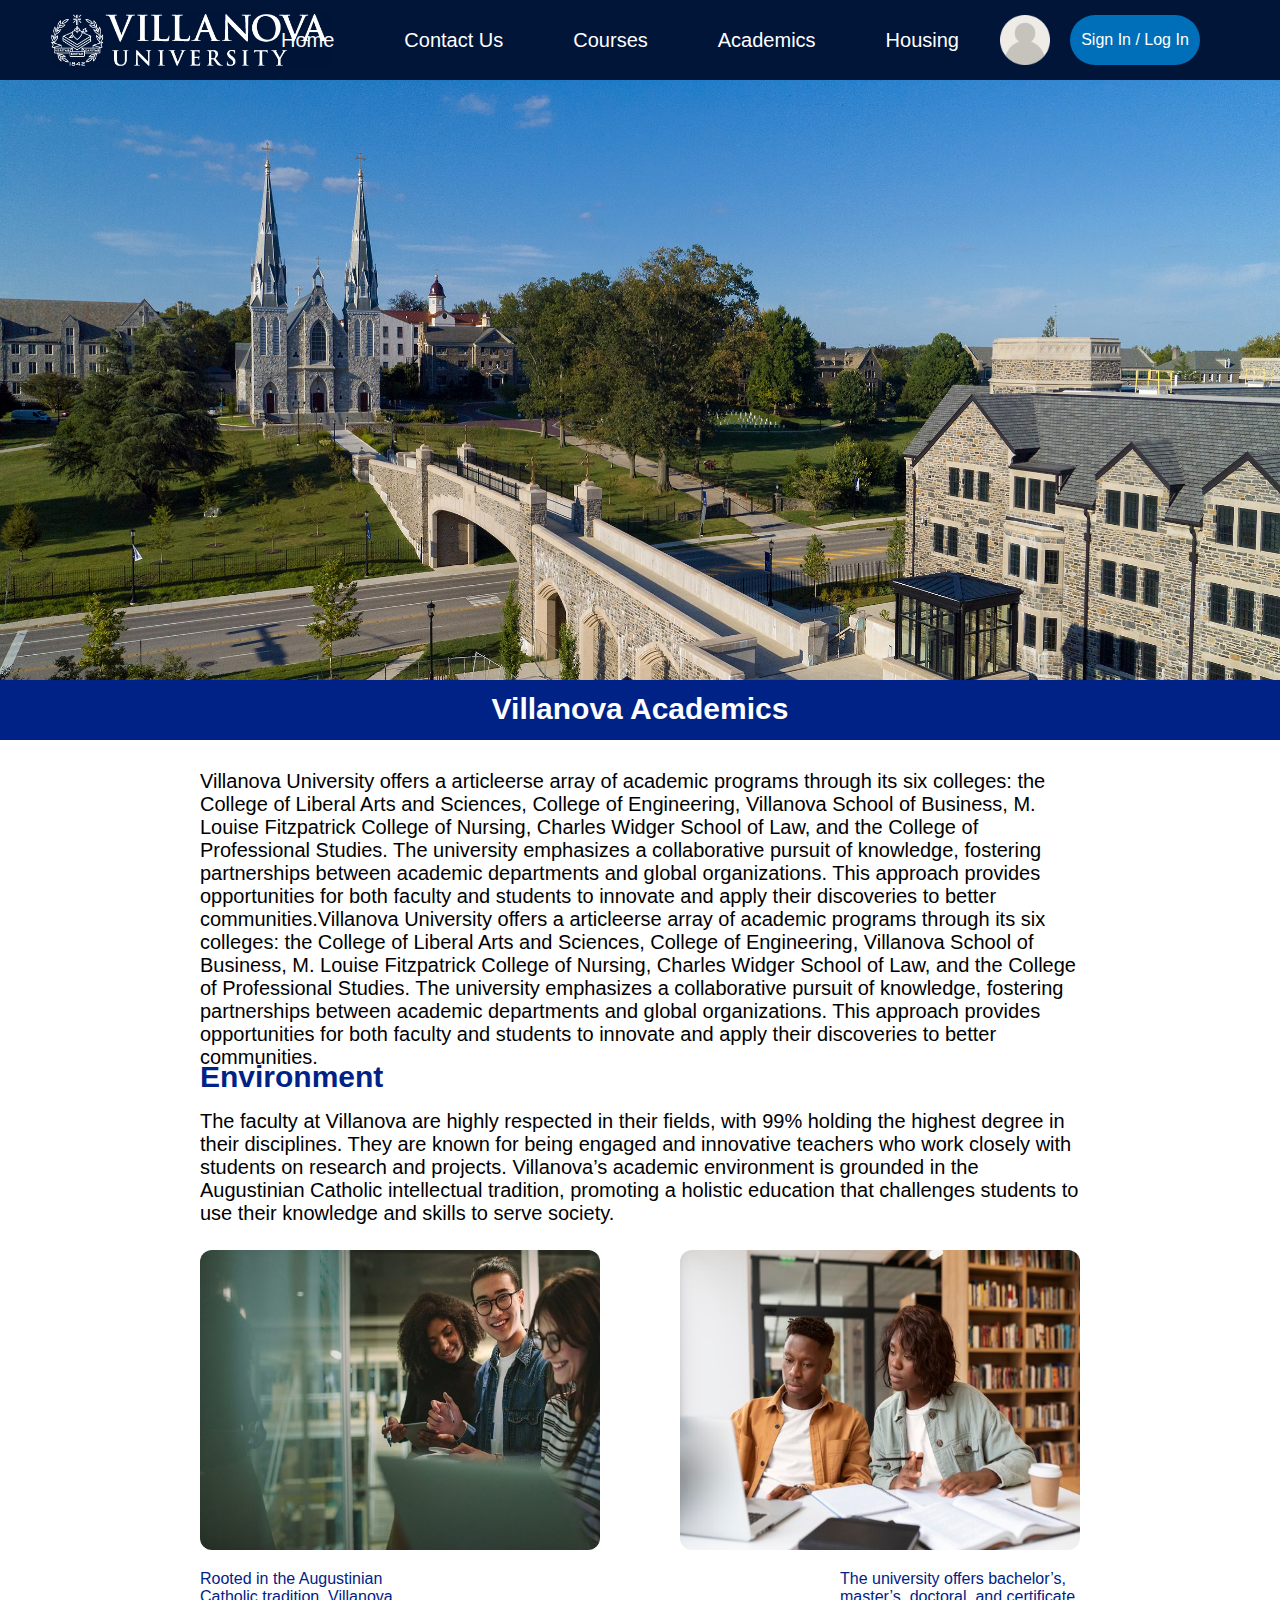
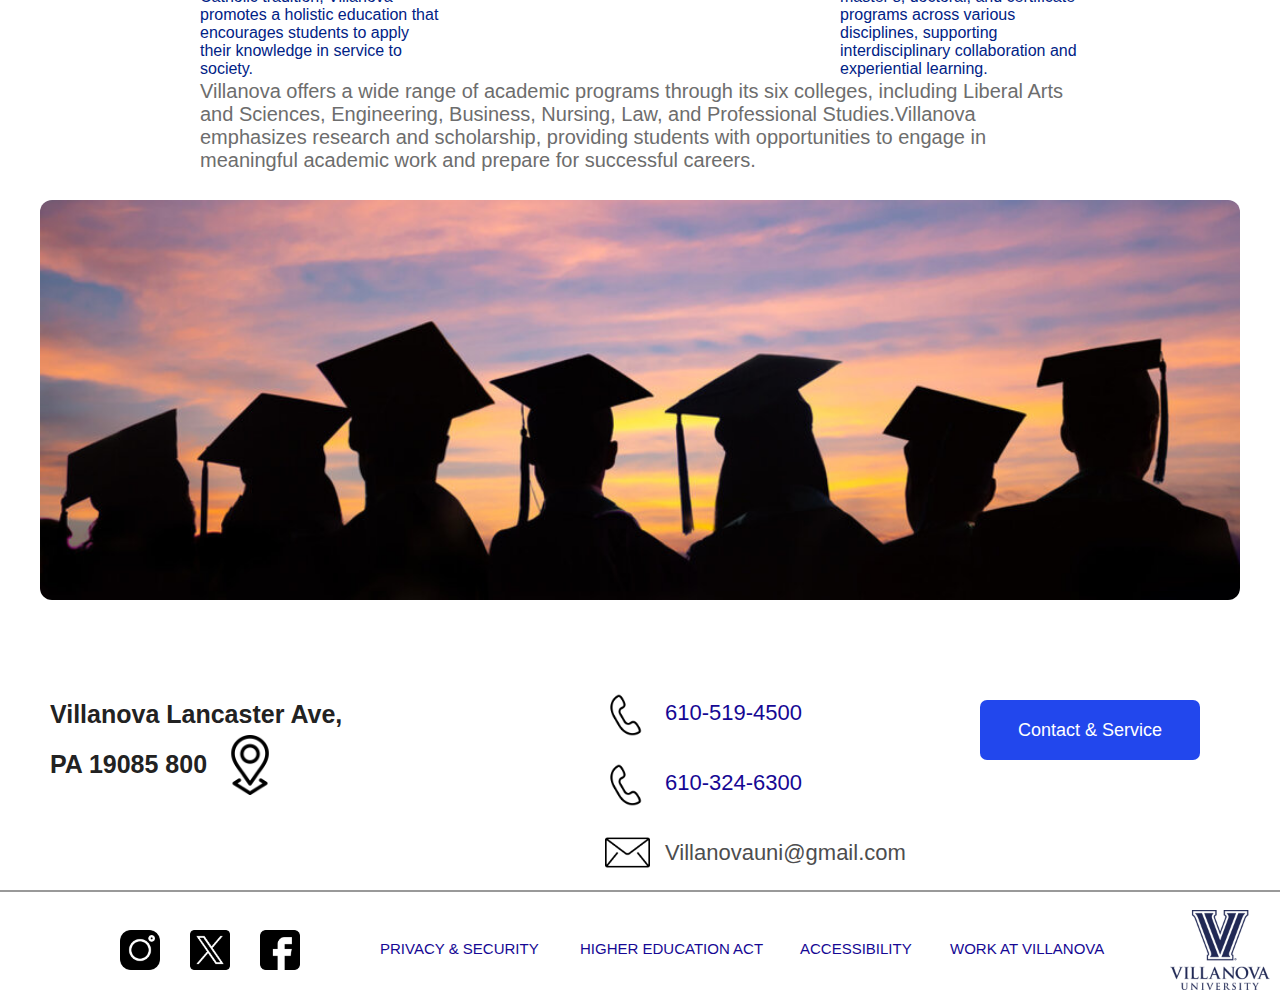
<file: Root/Academics.html>
<!DOCTYPE html>
<html lang="en">
<head>
    <meta charset="UTF-8">
    <meta name="viewport" content="width=device-width, initial-scale=1.0">
    <title>Villanova Academics</title>
    <link rel="stylesheet" href="Css/Academics.css">
    <link rel="icon" href="img/favicon2.jpg">
</head>
<body>
    <header>
        <nav>
            <ul>
                <li><a href="uni.html">Home</a></li>
                <li><a href="contactpage.html">Contact Us</a></li>
                <li><a href="courses.html">Courses</a></li>
                <li><a href="Academics.html">Academics</a></li>
                <li><a href="housing.html">Housing</a></li>
                
            </ul>
        
    
            <a href="signin.html"><button class="signnn">Sign In / Log In</button></a>
            <article class="unilogoo"></article>
            <article class="user"></article>
        </nav>
    </header>

    <section>
        <meta name="keywords" content="HTML, CSS, JavaScript">
        <img src="img/imgh10.jpg" alt="students image" title="building image" class="studentsimage">
        <section class="boxlabel">
            <p class="label1">Villanova Academics</p>
        </section>
        <p class="text1">Villanova University offers a articleerse array of academic programs through its six colleges: the College of Liberal Arts and Sciences, College of Engineering, Villanova School of Business, M. Louise Fitzpatrick College of Nursing, Charles Widger School of Law, and the College of Professional Studies. The university emphasizes a collaborative pursuit of knowledge, fostering partnerships between academic departments and global organizations. This approach provides opportunities for both faculty and students to innovate and apply their discoveries to better communities.Villanova University offers a articleerse array of academic programs through its six colleges: the College of Liberal Arts and Sciences, College of Engineering, Villanova School of Business, M. Louise Fitzpatrick College of Nursing, Charles Widger School of Law, and the College of Professional Studies. The university emphasizes a collaborative pursuit of knowledge, fostering partnerships between academic departments and global organizations. This approach provides opportunities for both faculty and students to innovate and apply their discoveries to better communities.</p>
        <h1 class="label2">Environment</h1>
        <p class="text2">The faculty at Villanova are highly respected in their fields, with 99% holding the highest degree in their disciplines. They are known for being engaged and innovative teachers who work closely with students on research and projects. Villanova’s academic environment is grounded in the Augustinian Catholic intellectual tradition, promoting a holistic education that challenges students to use their knowledge and skills to serve society.</p>
        <img src="img/f8ba68b965b3e700416761ab2ca4f5c9.jpg" alt="student image" title="student image" class="studentimage1">
        <img src="img/study-group-learning-library_23-2149215456.jpg" alt="student image" title="student image" class="studentimage2">
    </section>
    <section>
        <figure>
        <p class="imagetext1">Rooted in the Augustinian Catholic tradition, Villanova promotes a holistic education that encourages students to apply their knowledge in service to society.</p>
        <p class="imagetext2">The university offers bachelor’s, master’s, doctoral, and certificate programs across various disciplines, supporting interdisciplinary collaboration and experiential learning.</p>
        <p class="lasttext">Villanova offers a wide range of academic programs through its six colleges, including Liberal Arts and Sciences, Engineering, Business, Nursing, Law, and Professional Studies.Villanova emphasizes research and scholarship, providing students with opportunities to engage in meaningful academic work and prepare for successful careers.</p>
        <img src="img/360_F_323900197_YRq2Lfh3LMToFyy6X2Ay6jZEN1F7Eczd.jpg" alt="graduation image" title="graduation image" class="lastimage">
    </figure>
    </section>

    <section class="footerbox">
        <figure>
        <p class="p1foot"> Villanova Lancaster Ave,</p>
        <p class="p2foot">  PA 19085 800</p>
        <article class="location"></article>
        <article class="telephone"></article>
        <article class="telephone2"></article>
        <article class="number1">610-519-4500</article>
        <article class="number2">610-324-6300</article>
        <article class="mail"></article>
        <p class="email">Villanovauni@gmail.com</p>
        <button class="btnfoot">Contact & Service</button>
        <article class="line"></article>
        <article class="instalogo"></article>
        <article class="xlogo"></article>
        <article class="facebooklogo"></article>
        <article class="vinlogofooter"></article>
        <p class="p1foo">PRIVACY & SECURITY</p>
        <p class="p2foo">HIGHER EDUCATION ACT</p>
        <p class="p3foo">ACCESSIBILITY</p>
        <p class="p4foo">WORK AT VILLANOVA</p>
    </figure>
        
    </section>

</body>
</html>
</file>
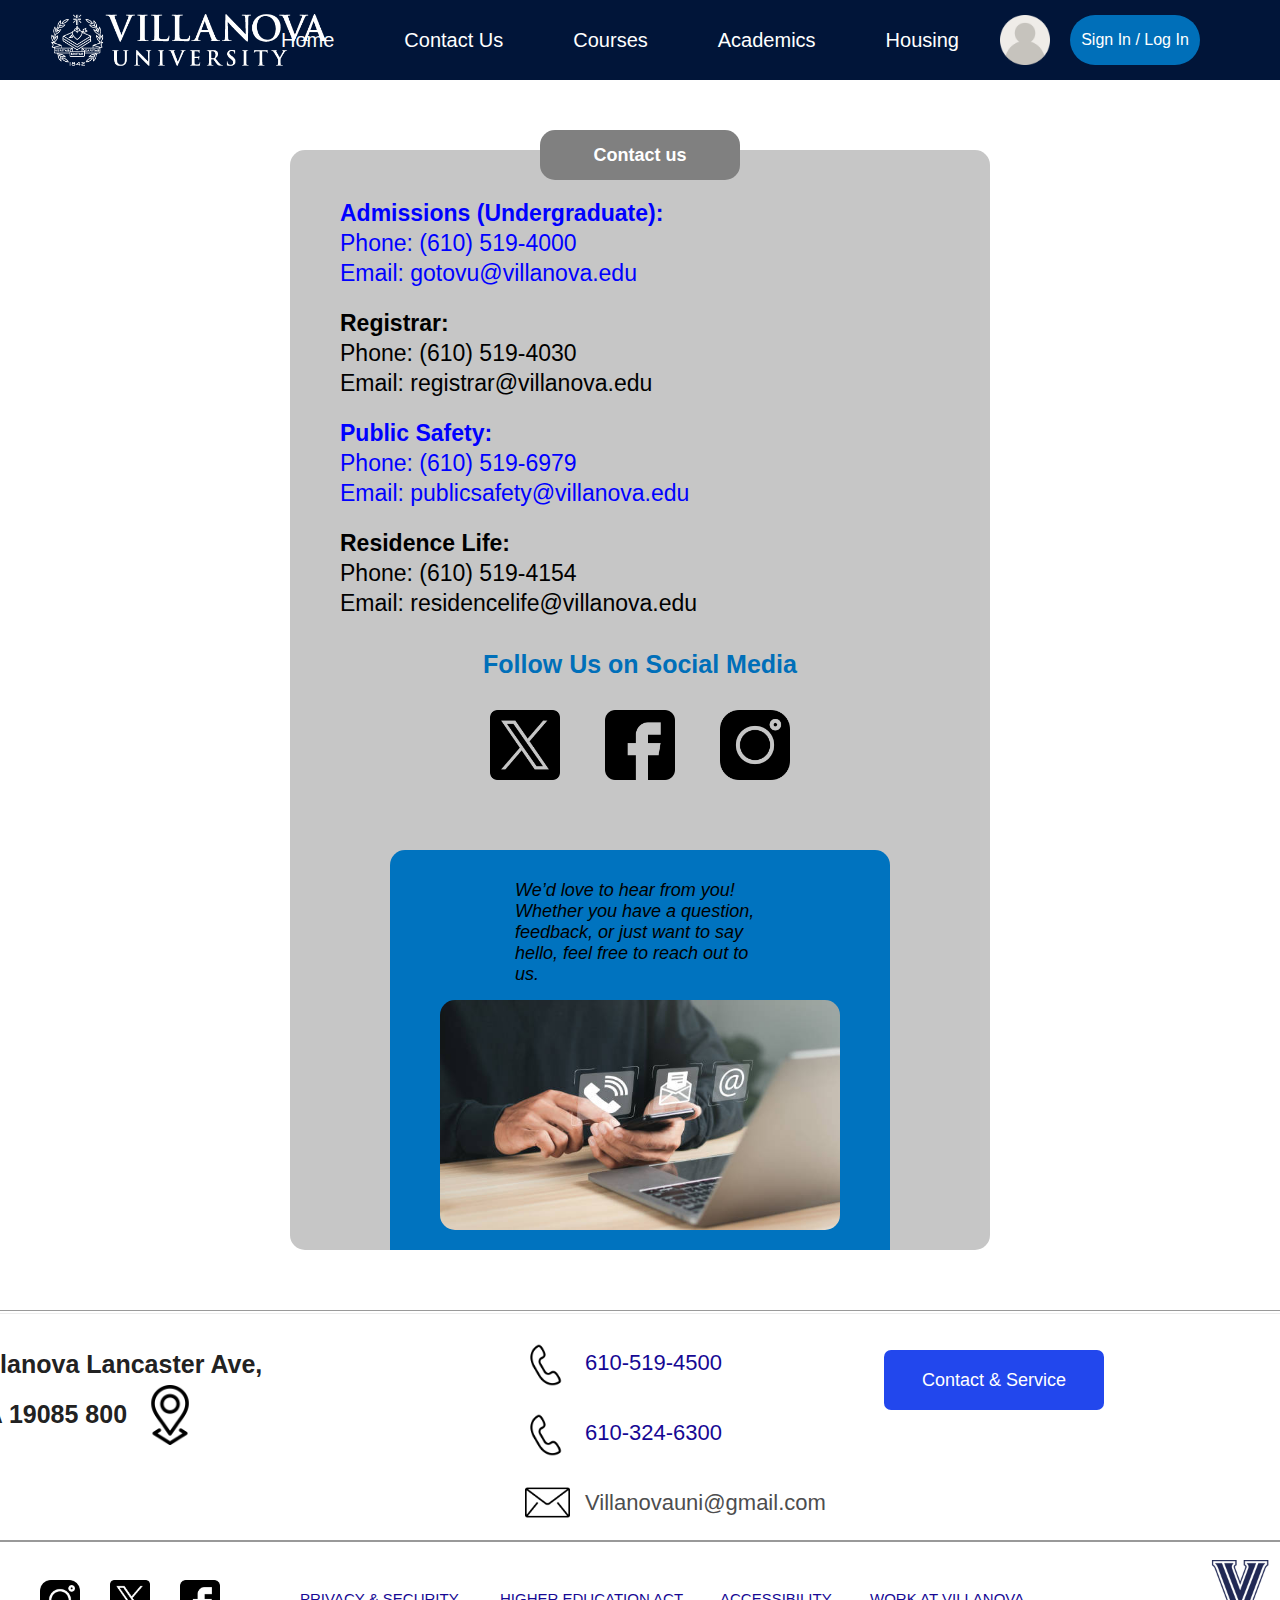
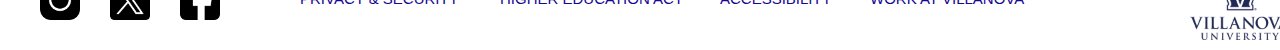
<file: Root/contactpage.html>
<!DOCTYPE html>
<html lang="en">
<head>
    <meta charset="UTF-8">
    <meta name="viewport" content="width=device-width, initial-scale=1.0">
    <title>Villanova Contact Page</title>
    <link rel="stylesheet" href="Css/contactpage.css">
    <link rel="icon" href="img/favicon2.jpg">
</head>
<body>
    <header>
        <nav>
            <ul>
                <li><a href="uni.html">Home</a></li>
                <li><a href="contactpage.html">Contact Us</a></li>
                <li><a href="courses.html">Courses</a></li>
                <li><a href="Academics.html">Academics</a></li>
                <li><a href="housing.html">Housing</a></li>
                
            </ul>
    
            <a href="signin.html"><button class="signnn">Sign In / Log In</button></a>
            <section class="unilogoo"></section>
            <section class="user"></section>
        </nav>
        </header>

        <section class="contactboxmain">
            <article class="contactlabel">Contact us</article>
            <form action="">
            <p class="add1">Admissions (Undergraduate):</p>
            <p class="add2">Phone: (610) 519-4000</p>
            <p class="add3">Email: gotovu@villanova.edu</p>

            <p class="add4">Registrar:</p>
            <p class="add5">Phone: (610) 519-4030</p>
            <p class="add6">Email: registrar@villanova.edu</p>

            <p class="add7">Public Safety:</p>
            <p class="add8">Phone: (610) 519-6979</p>
            <p class="add9">Email: publicsafety@villanova.edu</p>

            <p class="add10">Residence Life:</p>
            <p class="add11">Phone: (610) 519-4154</p>
            <p class="add12">Email: residencelife@villanova.edu</p>
        </form>

            <p class="followus">Follow Us on Social Media</p>
            <meta name="keywords" content="HTML, CSS, JavaScript">
            <article class="twitter"></article>
            <article class="instagram"></article>
            <article class="facebook"></article>
            <section class="lastbox">
            <p class="lasttext">We’d love to hear from you! Whether you have a question, feedback, or just want to say hello, feel free to reach out to us.</p>
            <img src="img/istockphoto-1458164457-612x612.jpg" alt="contact image" title="contact image" class="contactimg">
            </section>


            <section class="footerbox">
                <p class="p1foot"> Villanova Lancaster Ave,</p>
                <p class="p2foot">  PA 19085 800</p>
                <article class="location"></article>
                <article class="telephone"></article>
                <article class="telephone2"></article>
                <article class="number1">610-519-4500</article>
                <article class="number2">610-324-6300</article>
                <article class="mail"></article>
                <p class="email">Villanovauni@gmail.com</p>
                <button class="btnfoot">Contact & Service</button>
                <article class="line"></article>
                <article class="instalogo"></article>
                <article class="xlogo"></article>
                <article class="facebooklogo"></article>
                <article class="vinlogofooter"></article>
                <p class="p1foo">PRIVACY & SECURITY</p>
                <p class="p2foo">HIGHER EDUCATION ACT</p>
                <p class="p3foo">ACCESSIBILITY</p>
                <p class="p4foo">WORK AT VILLANOVA</p>
                <hr class="linelastfoot">
                
            </section>
            
        </footer>


        </section>
</body>
</html>
</file>
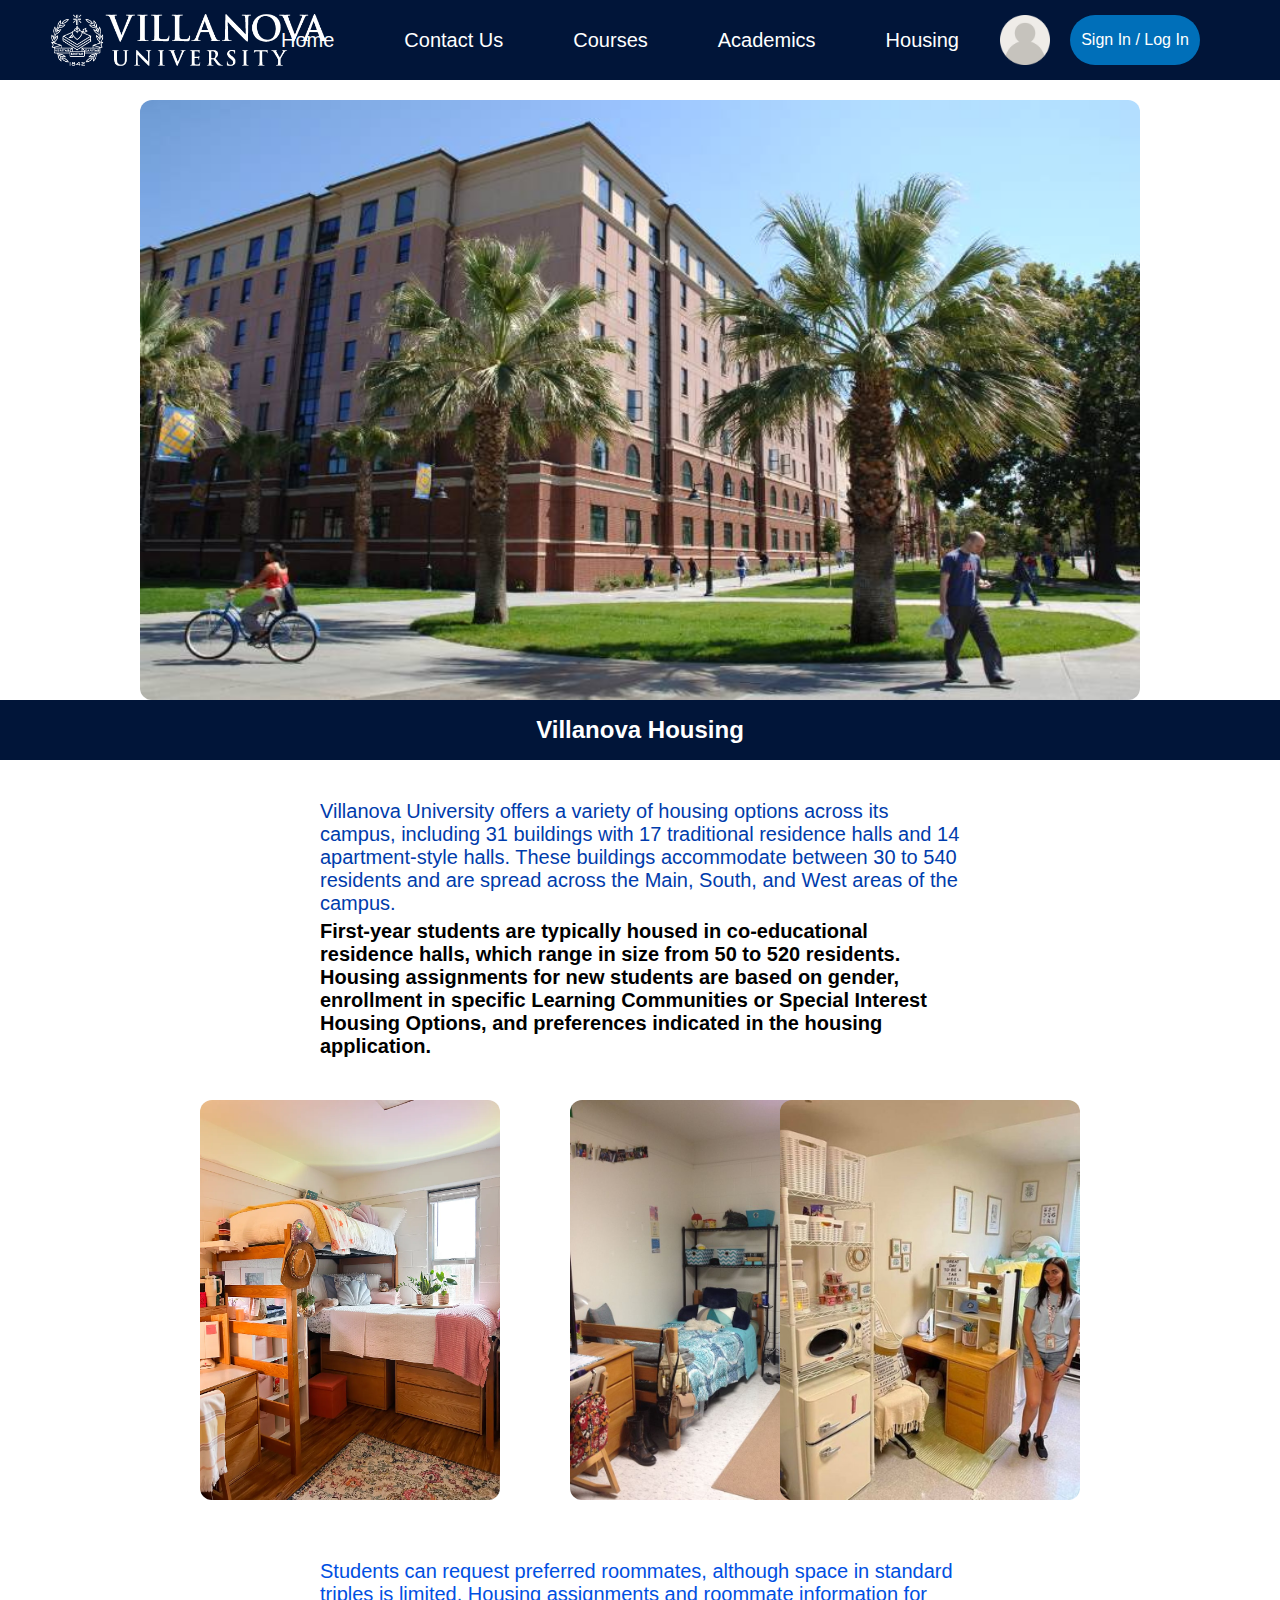
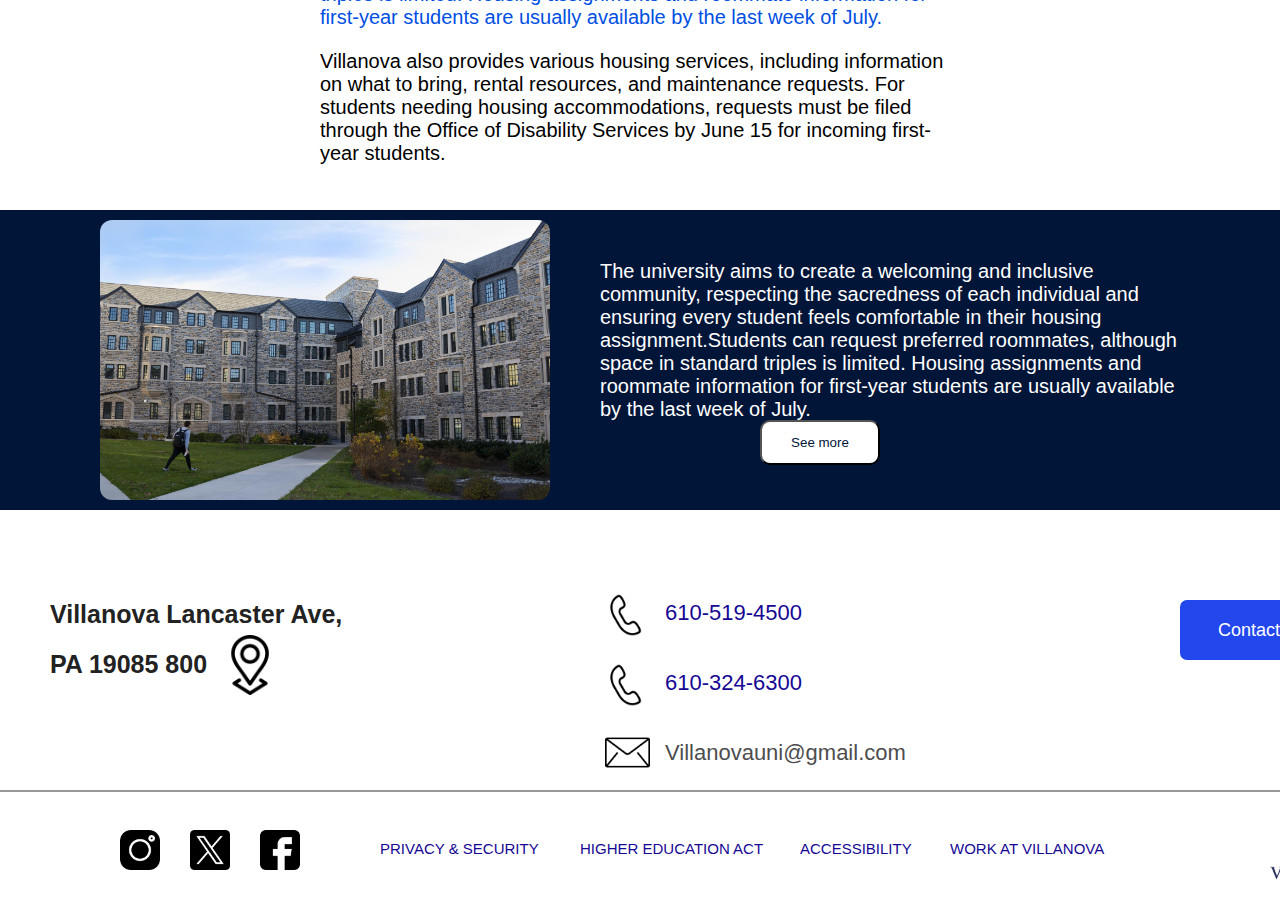
<file: Root/housing.html>
<!DOCTYPE html>
<html lang="en">
<head>
    <meta charset="UTF-8">
    <meta name="viewport" content="width=device-width, initial-scale=1.0">
    <title>Villanova Housing</title>
    <link rel="stylesheet" href="Css/housing.css">
    <link rel="icon" href="img/favicon2.jpg">
</head>
<body>

    <header>
        <nav>
            <ul>
                <li><a href="uni.html">Home</a></li>
                <li><a href="contactpage.html">Contact Us</a></li>
                <li><a href="courses.html">Courses</a></li>
                <li><a href="Academics.html">Academics</a></li>
                <li><a href="housing.html">Housing</a></li>
                
            </ul>
    
            <a href="signin.html"><button class="signnn">Sign In / Log In</button></a>
            <section class="unilogoo"></section>
            <section class="user"></section>
        </nav>
        </header>
        <section class="sec1">
            <img src="img/housing1.jpg" alt="housing1" title="housing1" class="housingimg">
            <article class="boxsec1">Villanova Housing</article>
            <p class="text1sec1">Villanova University offers a variety of housing options across its campus, including 31 buildings with 17 traditional residence halls and 14 apartment-style halls. These buildings accommodate between 30 to 540 residents and are spread across the Main, South, and West areas of the campus.</p>
            <h1 class="text2sec1">First-year students are typically housed in co-educational residence halls, which range in size from 50 to 520 residents. Housing assignments for new students are based on gender, enrollment in specific Learning Communities or Special Interest Housing Options, and preferences indicated in the housing application.</h1>
            <img src="img/housing5.jpg" alt="housing5img" title="housingimg" class="housingimg1">
            <img src="img/housing7.jpg" alt="housing5img" title="housingimg" class="housingimg2">
            <img src="img/housing6.jpg" alt="housing5img" title="housingimg" class="housingimg3">
            <p class="text3sec1">Students can request preferred roommates, although space in standard triples is limited. Housing assignments and roommate information for first-year students are usually available by the last week of July.</p>
            <p class="text4sec1">Villanova also provides various housing services, including information on what to bring, rental resources, and maintenance requests. For students needing housing accommodations, requests must be filed through the Office of Disability Services by June 15 for incoming first-year students.</p>
            <article class="lastbox">
                <meta name="keywords" content="HTML, CSS, JavaScript">
                <img src="img/The-Commons-Ryan-Sarbello.jpg" alt="Villanova housing" title="Villanova housing" class="lastpic">
                <p class="lasttext">The university aims to create a welcoming and inclusive community, respecting the sacredness of each individual and ensuring every student feels comfortable in their housing assignment.Students can request preferred roommates, although space in standard triples is limited. Housing assignments and roommate information for first-year students are usually available by the last week of July.</p>
                <button class="btnlast">See more</button>
            </article>

            <footer>
                <section class="footerbox">
                    <p class="p1foot"> Villanova Lancaster Ave,</p>
                    <p class="p2foot">  PA 19085 800</p>
                    <article class="location"></article>
                    <article class="telephone"></article>
                    <article class="telephone2"></article>
                    <article class="number1">610-519-4500</article>
                    <article class="number2">610-324-6300</article>
                    <article class="mail"></article>
                    <p class="email">Villanovauni@gmail.com</p>
                    <button class="btnfoot">Contact & Service</button>
                    <article class="line"></article>
                    <article class="instalogo"></article>
                    <article class="xlogo"></article>
                    <article class="facebooklogo"></article>
                    <article class="vinlogofooter"></article>
                    <p class="p1foo">PRIVACY & SECURITY</p>
                    <p class="p2foo">HIGHER EDUCATION ACT</p>
                    <p class="p3foo">ACCESSIBILITY</p>
                    <p class="p4foo">WORK AT VILLANOVA</p>
                    
                </section>
                
            </footer>
        
        </section>
    
</body>
</html>
</file>
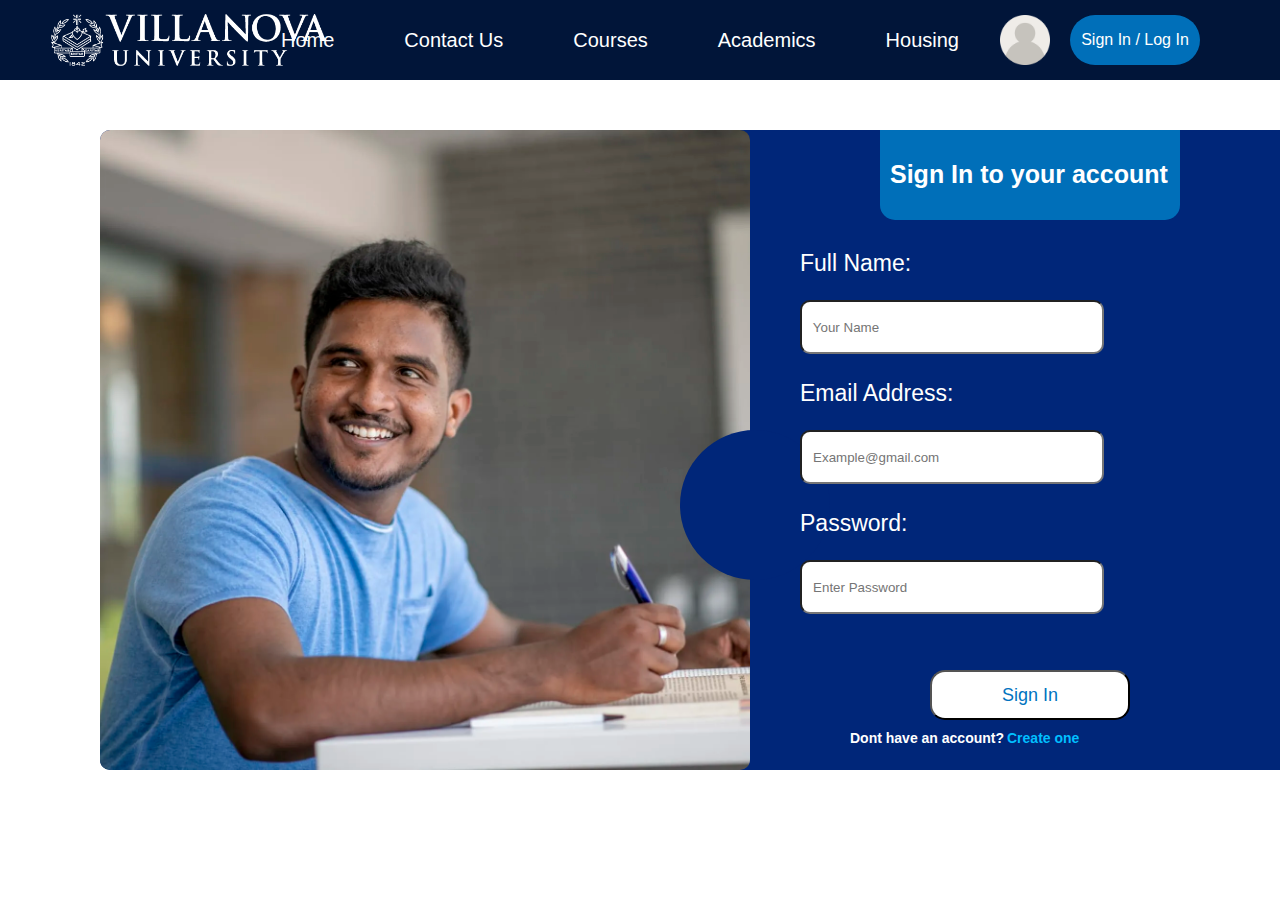
<file: Root/signin.html>
<!DOCTYPE html>
<html lang="en">
<head>
    <meta charset="UTF-8">
    <meta name="viewport" content="width=device-width, initial-scale=1.0">
    <title>Villanova SignIn</title>
    <link rel="stylesheet" href="Css/signin.css">
    <link rel="icon" href="img/favicon2.jpg">
</head>
<body>
    <header>
    <nav>
        <ul>
            <li><a href="uni.html">Home</a></li>
            <li><a href="contactpage.html">Contact Us</a></li>
            <li><a href="courses.html">Courses</a></li>
            <li><a href="Academics.html">Academics</a></li>
            <li><a href="housing.html">Housing</a></li>
            
        </ul>

        <a href="signin.html"><button class="signnn">Sign In / Log In</button></a>
        <section class="unilogoo"></section>
        <section class="user"></section>
    </nav>

    </header>
    
    <section class="signinbox">
        <section class="signinimg"></section>
        <section class="unilogo"></section>
        <section class="bluebox"></section>
        <section class="innerbox"></section>
        <h1 class="text1signbox">Sign In to your account</h1>
        <p class="text2signbox">Full Name:</p>
        <input class="fullname" type="text" placeholder="   Your Name">
        <p class="text3signbox">Email Address:</p>
        <input class="email" type="text" placeholder="   Example@gmail.com">
        <p class="text4signbox">Password:</p>
        <input class="pass" type="text" placeholder="   Enter Password">
        <button class="last">Sign In</button>
        <h1 class="lasttext1">Dont have an account?</h1>
        <h1 class="lasttext2">Create one</h1>
        
        
    </section>
</body>
</html>
</file>
<file: Root/Css/Academics.css>
@media screen and (min-width:1024px) {
*{
    margin: 0;
    padding: 0;
}
body{
    background-color: rgb(255, 255, 255);
}
nav {
    background-color: rgb(1, 21, 57);
    display: flex;
    justify-content: center;
    line-height: 80px;
    height: 80px;
   
}

ul {
    list-style: none;
    display: flex;
    
}

li {
    margin: 0 15px;
    font-size: 20px;
    font-family: Arial, Helvetica, sans-serif;
    
    
}
a {
    text-decoration: none;
    color: rgb(255, 255, 255);
    padding: 10px 20px;
    border-radius: 5px;
}

li:hover {
    background-color: #0073bf;
    color: white;
}
.unilogoo{
    width: 280px;
    height: 60px;
    background-image: url(../img/unimainlogo.png);
    background-size: cover;
    background-position: center;
    background-repeat: no-repeat;
    position: absolute;
    top: 10px;
    left: 50px;
}
.signnn{
    width: 130px;
    height: 50px;
    background-color: #006fb9;
    color: white;
    position: absolute;
    top: 15px;
    right: 80px;
    border-radius: 40px;
    border: transparent;
    font-size: 16px;
    cursor: pointer;
}
.sign:hover{
    background-color: #ffffff;
    color: rgb(1, 94, 255);
    
}
.user{
    width: 50px;
    height: 50px;
    background-image: url(../img/user.png);
    background-size: cover;
    background-position: center;
    background-repeat: no-repeat;
    position: absolute;
    top: 15px;
    right: 230px;
}
.studentsimage{
    width: 100%;
    height: 600px;
    position: absolute;
    top: 80px;
    left: 50%;
    transform: translate(-50%);
    
}
.label1{
    color: #ffffff;
    font-family: Arial, Helvetica, sans-serif;
    font-size: 30px;
    position: absolute;
    top: 12px;
    left: 50%;
    transform: translate(-50%);
    font-weight: bold;
    z-index: 1000;
}
.boxlabel{
    width: 100%;
    height: 60px;
    position: absolute;
    top: 680px;
    background-color: #002286;
    color: white;
}
.text1{
    color: #000000;
    font-family: Arial, Helvetica, sans-serif;
    font-size: 20px;
    position: absolute;
    top: 770px;
    left: 200px;
    margin-right: 200px;
    
}

 .label2{
  color: #002286;
font-family: Arial, Helvetica, sans-serif;
font-size: 30px;
        position: absolute;
top: 1060px;
        left: 200px;
font-weight: bold;
       
    }
    .text2{
        color: #000000;
        font-family: Arial, Helvetica, sans-serif;
        font-size: 20px;
        position: absolute;
        top: 1110px;
        left: 200px;
        margin-right: 200px;
        
    }
    .studentimage1{
        width: 400px;
        height: 300px;
        position: absolute;
        top: 1250px;
        left: 200px;
        border-radius: 12px;
    }
    .studentimage2{
        width: 400px;
        height: 300px;
        position: absolute;
        top: 1250px;
        right: 200px;
        border-radius: 12px;
    }
    .imagetext1{
        color: #002286;
        font: 19px;
        position: absolute;
        top: 1570px;
        left: 200px;
        margin-right: 840px;
        font-family: 'Gill Sans', 'Gill Sans MT', Calibri, 'Trebuchet MS', sans-serif;
    }
    .imagetext2{
        color: #002286;
        font: 19px;
        position: absolute;
        top: 1570px;
        right: 200px;
        margin-left: 840px;
        font-family: 'Gill Sans', 'Gill Sans MT', Calibri, 'Trebuchet MS', sans-serif;
    }
    .lasttext{
        color: #6d6d6d;
        font-family: 'Gill Sans', 'Gill Sans MT', Calibri, 'Trebuchet MS', sans-serif;
        font-size: 20px;
        position: absolute;
        top: 1680px;
        left: 200px;
        margin-right: 200px;
        
    }
    .lastimage{
        width: 1200px;
        height: 400px;
        position: absolute;
        top: 1800px;
        left: 50%;
        transform: translate(-50%);
        border-radius: 12px;
    }

    .footerbox{
        width: 1440px;
        height: 300px;
        background-color: rgb(255, 255, 255);
        position: absolute;
        position: absolute;
        top: 2300px;
        left: 0px;
       
      }
      .p1foot{
        color: rgb(34, 34, 34);
        font-size: 25px;
        font-family: Arial, Helvetica, sans-serif;
        position: absolute;
        top: 0px;
        left: 50px;
        font-weight: bold;
      }
      .p2foot{
        color: rgb(34, 34, 34);
        font-size: 25px;
        font-family: Arial, Helvetica, sans-serif;
        position: absolute;
        top: 50px;
        left: 50px;
        font-weight: bold;
      }
      .location{
        width: 60px;
        height: 60px;
        background-image: url(../img/location.png);
        background-position: center;
        background-repeat: no-repeat;
        background-size: contain;
        position: absolute;
        position: absolute;
        left: 220px;
        top: 35px;
      }
      .telephone{
        width: 50px;
        height: 50px;
        background-image: url(../img/telephone.png);
        background-position: center;
        background-repeat: no-repeat;
        background-size: contain;
        position: absolute;
        left: 600px;
        top: -10px;
    
      }
      .telephone2{
        width: 50px;
        height: 50px;
        background-image: url(../img/telephone.png);
        background-position: center;
        background-repeat: no-repeat;
        background-size: contain;
        position: absolute;
        left: 600px;
        top: 60px;
    
      }
      .number1{
        color:  rgb(22, 8, 148);
        font-size: 22px;
        font-family: Arial, Helvetica, sans-serif;
        position: absolute;
        top: 0px;
        left: 665px;
       
      }
      .number2{
        color: rgb(22, 8, 148);
        font-size: 22px;
        font-family: Arial, Helvetica, sans-serif;
        position: absolute;
        top:70px;
        left: 665px;
       
      }
      .mail{
        width: 45px;
        height: 45px;
        background-image: url(../img/mail.png);
        background-position: center;
        background-repeat: no-repeat;
        background-size: contain;
        position: absolute;
        left: 605px;
        top: 130px;
    
      }
      .email{
        color:  rgb(77, 77, 78);
        font-size: 22px;
        font-family: Arial, Helvetica, sans-serif;
        position: absolute;
        top: 140px;
        left: 665px;
       
      }
      .btnfoot{
        width: 220px;
        height: 60px;
        background-color: #042febe1;
        color: white;
        border: transparent;
        border-radius: 7px;
        position: absolute;
        top: 0px;
        right: 240px;
        font-size: 18px;
        cursor: pointer;
      }
      .btnfoot:hover{
        background-color: #0023bf;
      }
      .line{
        width: 100%;
        height: 1.5px;
        background-image: url(../img/minus-horizontal-straight-line.png);
        background-position: center;
        background-repeat: no-repeat;
        background-size: cover;
        position: absolute;
        top: 190px;
        opacity: 40%;
    
      }
      .instalogo{
        width: 40px;
        height: 40px;
        background-image: url(../img/instagram.png);
        background-position: center;
        background-repeat: no-repeat;
        background-size: contain;
        position: absolute;
        top: 230px;
        left: 120px;
      }
      .xlogo{
        width: 40px;
        height: 40px;
        background-image: url(../img/twitter.png);
        background-position: center;
        background-repeat: no-repeat;
        background-size: contain;
        position: absolute;
        top: 230px;
        left: 190px;
      }
      .facebooklogo{
        width: 40px;
        height: 40px;
        background-image: url(../img/facebook.png);
        background-position: center;
        background-repeat: no-repeat;
        background-size: contain;
        position: absolute;
        top: 230px;
        left: 260px;
      }
      .vinlogofooter{
        width: 100px;
        height: 100px;
        background-image: url(../img/vlogo2footer.png);
        background-position: center;
        background-repeat: no-repeat;
        background-size: contain;
        position: absolute;
        top: 200px;
        right: 170px;
      }
      .p1foo{
        color:  rgb(22, 8, 148);
        font-size: 15px;
        font-family: Arial, Helvetica, sans-serif;
        position: absolute;
        top: 240px;
        left: 380px;
       
      }
      .p2foo{
        color:  rgb(22, 8, 148);
        font-size: 15px;
        font-family: Arial, Helvetica, sans-serif;
        position: absolute;
        top: 240px;
        left: 580px;
       
      }
      .p3foo{
        color:  rgb(22, 8, 148);
        font-size: 15px;
        font-family: Arial, Helvetica, sans-serif;
        position: absolute;
        top: 240px;
        left: 800px;
       
      }
      .p4foo{
        color:  rgb(22, 8, 148);
        font-size: 15px;
        font-family: Arial, Helvetica, sans-serif;
        position: absolute;
        top: 240px;
        left: 950px;
       
      }
}
    
    


/* Mobile Version*/



@media screen and (max-width:767px) {
  *{
    margin: 0;
    padding: 0;
}
body{
    background-color: rgb(255, 255, 255);
}
nav {
    background-color: rgb(1, 21, 57);
    display: flex;
    justify-content: center;
    line-height: 80px;
    height: 80px;
   
}

ul {
    list-style: none;
    display: flex;
    
}

li {
    margin: 0 15px;
    font-size: 20px;
    font-family: Arial, Helvetica, sans-serif;
    display: none;
    
    
}
a {
    text-decoration: none;
    color: rgb(255, 255, 255);
    padding: 10px 20px;
    border-radius: 5px;
}

li:hover {
    background-color: #0073bf;
    color: white;
}
.unilogoo{
    width: 160px;
    height: 30px;
    background-image: url(../img/unimainlogo.png);
    background-size: cover;
    background-position: center;
    background-repeat: no-repeat;
    position: absolute;
    top: 20px;
    left: 50px;
}
.signnn{
    width: 100px;
    height: 40px;
    background-color: #006fb9;
    color: white;
    position: absolute;
    top: 20px;
    right: 60px;
    border-radius: 40px;
    border: transparent;
    font-size: 13px;
    cursor: pointer;
}
.sign:hover{
    background-color: #ffffff;
    color: rgb(1, 94, 255);
    
}
.user{
    width: 40px;
    height: 40px;
    background-image: url(../img/user.png);
    background-size: cover;
    background-position: center;
    background-repeat: no-repeat;
    position: absolute;
    top: 20px;
    right: 180px;
}
  .studentsimage{
      width: 100%;
      height: 300px;
      position: absolute;
      top: 80px;
      left: 50%;
      transform: translate(-50%);
      
  }
  .label1{
      color: #ffffff;
      font-family: Arial, Helvetica, sans-serif;
      font-size: 20px;
      position: absolute;
      top: 12px;
      left: 50%;
      transform: translate(-50%);
      font-weight: bold;
      z-index: 1000;
  }
  .boxlabel{
      width: 100%;
      height: 50px;
      position: absolute;
      top: 380px;
      background-color: #002286;
      color: white;
  }
  .text1{
      color: #000000;
      font-family: Arial, Helvetica, sans-serif;
      font-size: 16px;
      position: absolute;
      top: 470px;
      left: 50px;
      margin-right: 50px;
      
  }
  
   .label2{
    color: #002286;
  font-family: Arial, Helvetica, sans-serif;
  font-size: 30px;
          position: absolute;
  top: 930px;
          left: 150px;
  font-weight: bold;
         
      }
      .text2{
          color: #000000;
          font-family: Arial, Helvetica, sans-serif;
          font-size: 16px;
          position: absolute;
          top: 1000px;
          left: 60px;
          margin-right: 60px;
          
      }
      .studentimage1{
          width: 400px;
          height: 300px;
          position: absolute;
          top: 1220px;
          left: 50px;
          border-radius: 12px;
      }
      .studentimage2{
          width: 400px;
          height: 300px;
          position: absolute;
          top: 1650px;
          right: 50px;
          border-radius: 12px;
          
      }
      .imagetext1{
          color: #002286;
          font: 16px;
          position: absolute;
          top: 1550px;
          left: 70px;
          margin-right: 50px;
          font-family: 'Gill Sans', 'Gill Sans MT', Calibri, 'Trebuchet MS', sans-serif;
      }
      .imagetext2{
          color: #002286;
          font: 16px;
          position: absolute;
          top: 1980px;
          right: 70px;
          margin-left: 50px;
          font-family: 'Gill Sans', 'Gill Sans MT', Calibri, 'Trebuchet MS', sans-serif;
          
      }
      .lasttext{
          color: #6d6d6d;
          font-family: 'Gill Sans', 'Gill Sans MT', Calibri, 'Trebuchet MS', sans-serif;
          font-size: 18px;
          position: absolute;
          top: 2070px;
          left: 50px;
          margin-right: 50px;
          
          
      }
      .lastimage{
          width: 1200px;
          height: 400px;
          position: absolute;
          top: 1800px;
          left: 50%;
          transform: translate(-50%);
          border-radius: 12px;
          display: none;
      }
  
      .footerbox{
        width: 500px;
        height: 400px;
        background-color: rgb(231, 231, 231);
        position: absolute;
        position: absolute;
        top: 2250px;
        
      }
      .p1foot{
        color: rgb(34, 34, 34);
        font-size: 23px;
        font-family: Arial, Helvetica, sans-serif;
        position: absolute;
        top:20px;
        left: 30px;
        font-weight: bold;
      }
      .p2foot{
        color: rgb(34, 34, 34);
        font-size: 23px;
        font-family: Arial, Helvetica, sans-serif;
        position: absolute;
        top: 50px;
        left: 50px;
        font-weight: bold;
      }
      .location{
        width: 40px;
        height: 40px;
        background-image: url(../img/location.png);
        background-position: center;
        background-repeat: no-repeat;
        background-size: contain;
        position: absolute;
        position: absolute;
        left: 200px;
        top: 45px;
      }
      .telephone{
        width: 40px;
        height: 40px;
        background-image: url(../img/telephone.png);
        background-position: center;
        background-repeat: no-repeat;
        background-size: contain;
        position: absolute;
        left: 20px;
        top: 205px;
    
      }
      .telephone2{
        width: 40px;
        height: 40px;
        background-image: url(../img/telephone.png);
        background-position: center;
        background-repeat: no-repeat;
        background-size: contain;
        position: absolute;
        left: 20px;
        top: 260px;
    
      }
      .number1{
        color:  rgb(22, 8, 148);
        font-size: 22px;
        font-family: Arial, Helvetica, sans-serif;
        position: absolute;
        top: 210px;
        left: 60px;
       
      }
      .number2{
        color: rgb(22, 8, 148);
        font-size: 22px;
        font-family: Arial, Helvetica, sans-serif;
        position: absolute;
        top:270px;
        left: 60px;
       
      }
      .mail{
        width: 35px;
        height: 35px;
        background-image: url(../img/mail.png);
        background-position: center;
        background-repeat: no-repeat;
        background-size: contain;
        position: absolute;
        left: 30px;
        top: 330px;
    
      }
      .email{
        color:  rgb(0, 0, 0);
        font-size: 22px;
        font-family: Arial, Helvetica, sans-serif;
        position: absolute;
        top: 335px;
        left: 75px;
       
      }
      .btnfoot{
        width: 150px;
        height: 50px;
        background-color: #042febe1;
        color: white;
        border: transparent;
        border-radius: 7px;
        position: absolute;
        top: 20px;
        right: 20px;
        font-size: 16px;
        cursor: pointer;
      }
      .btnfoot:hover{
        background-color: #0023bf;
      }
      .line{
        width: 100%;
        height: 1.5px;
        background-image: url(../img/minus-horizontal-straight-line.png);
        background-position: center;
        background-repeat: no-repeat;
        background-size: cover;
        position: absolute;
        top: 190px;
        opacity: 40%;
    
      }
      .instalogo{
        width: 40px;
        height: 40px;
        background-image: url(../img/instagram.png);
        background-position: center;
        background-repeat: no-repeat;
        background-size: contain;
        position: absolute;
        top: 110px;
        left: 40px;
      }
      .xlogo{
        width: 40px;
        height: 40px;
        background-image: url(../img/twitter.png);
        background-position: center;
        background-repeat: no-repeat;
        background-size: contain;
        position: absolute;
        top: 110px;
        left: 100px;
      }
      .facebooklogo{
        width: 40px;
        height: 40px;
        background-image: url(../img/facebook.png);
        background-position: center;
        background-repeat: no-repeat;
        background-size: contain;
        position: absolute;
        top: 110px;
        left: 160px;
      }
      .vinlogofooter{
        width: 100px;
        height: 100px;
        background-image: url(../img/vlogo2footer.png);
        background-position: center;
        background-repeat: no-repeat;
        background-size: contain;
        position: absolute;
        top: 80px;
        right: 50px;
      }
      .p1foo{
        color:  rgb(22, 8, 148);
        font-size: 14px;
        font-family: Arial, Helvetica, sans-serif;
        position: absolute;
        top: 210px;
        left: 320px;
       
      }
      .p2foo{
        color:  rgb(22, 8, 148);
        font-size: 14px;
        font-family: Arial, Helvetica, sans-serif;
        position: absolute;
        top: 240px;
        left: 305px;
       
      }
      .p3foo{
        color:  rgb(22, 8, 148);
        font-size: 14px;
        font-family: Arial, Helvetica, sans-serif;
        position: absolute;
        top: 270px;
        left: 340px;
       
      }
      .p4foo{
        color:  rgb(22, 8, 148);
        font-size: 14px;
        font-family: Arial, Helvetica, sans-serif;
        position: absolute;
        top: 300px;
        left: 320px;
       
      }
      
      .supporter{
        width: 70px;
        height: 70px;
        background-image: url(../img/customer-service.png);
        background-position: center;
        background-repeat: no-repeat;
        background-size: contain;
        position: fixed;
        bottom: 20px;
        right: 20px;
        cursor: pointer;
    
      }
    }





    /* Tablet Version */
    



    @media screen and (min-width:768px) and (max-width:1023px){
      *{
        margin: 0;
        padding: 0;
    }
    body{
        background-color: rgb(255, 255, 255);
    }
    nav {
        background-color: rgb(1, 21, 57);
        display: flex;
        justify-content: center;
        line-height: 80px;
        height: 80px;
       
    }
    
    ul {
        list-style: none;
        display: flex;
        
    }
    
    li {
        margin: 0 -5px;
        position: relative;
        left: 50px;
        font-size: 17px;
        font-family: Arial, Helvetica, sans-serif;
        
        
    }
    a {
        text-decoration: none;
        color: rgb(255, 255, 255);
        padding: 10px 20px 30px;
        border-radius: 5px;
        
    }
    
    li:hover {
        background-color: #0073bf;
        color: white;
    }
    .unilogoo{
        width: 180px;
        height: 40px;
        background-image: url(../img/unimainlogo.png);
        background-size: cover;
        background-position: center;
        background-repeat: no-repeat;
        position: absolute;
        top: 20px;
        left: 30px;
    }
    .signnn{
        width: 100px;
        height: 40px;
        background-color: #006fb9;
        color: white;
        position: absolute;
        top: 20px;
        right: 40px;
        border-radius: 40px;
        border: transparent;
        font-size: 13px;
        cursor: pointer;
    }
    .sign:hover{
        background-color: #ffffff;
        color: rgb(1, 94, 255);
        
    }
    .user{
        width: 45px;
        height: 45px;
        background-image: url(../img/user.png);
        background-size: cover;
        background-position: center;
        background-repeat: no-repeat;
        position: absolute;
        top: 20px;
        right: 160px;
        display: none;
    }
      .studentsimage{
          width: 100%;
          height: 500px;
          position: absolute;
          top: 80px;
          left: 50%;
          transform: translate(-50%);
          
      }
      .label1{
          color: #ffffff;
          font-family: Arial, Helvetica, sans-serif;
          font-size: 30px;
          position: absolute;
          top: 12px;
          left: 50%;
          transform: translate(-50%);
          font-weight: bold;
          z-index: 1000;
      }
      .boxlabel{
          width: 100%;
          height: 60px;
          position: absolute;
          top: 580px;
          background-color: #002286;
          color: white;
      }
      .text1{
          color: #000000;
          font-family: Arial, Helvetica, sans-serif;
          font-size: 18px;
          position: absolute;
          top: 670px;
          left: 200px;
          margin-right: 200px;
          
      }
      
       .label2{
        color: #002286;
      font-family: Arial, Helvetica, sans-serif;
      font-size: 30px;
              position: absolute;
      top: 1060px;
              left: 200px;
      font-weight: bold;
             
          }
          .text2{
              color: #000000;
              font-family: Arial, Helvetica, sans-serif;
              font-size: 17px;
              position: absolute;
              top: 1110px;
              left: 200px;
              margin-right: 200px;
              
          }
          .studentimage1{
              width: 300px;
              height: 200px;
              position: absolute;
              top: 1290px;
              left: 100px;
              border-radius: 12px;
          }
          .studentimage2{
              width: 300px;
              height: 200px;
              position: absolute;
              top: 1290px;
              right: 100px;
              border-radius: 12px;
          }
          .imagetext1{
              color: #002286;
              font: 19px;
              position: absolute;
              top: 1500px;
              left: 100px;
              margin-right: 600px;
              font-family: 'Gill Sans', 'Gill Sans MT', Calibri, 'Trebuchet MS', sans-serif;
          }
          .imagetext2{
              color: #002286;
              font: 19px;
              position: absolute;
              top: 1500px;
              right: 100px;
              margin-left: 630px;
              font-family: 'Gill Sans', 'Gill Sans MT', Calibri, 'Trebuchet MS', sans-serif;
          }
          .lasttext{
              color: #6d6d6d;
              font-family: 'Gill Sans', 'Gill Sans MT', Calibri, 'Trebuchet MS', sans-serif;
              font-size: 20px;
              position: absolute;
              top: 1610px;
              left: 200px;
              margin-right: 200px;
              
          }
          .lastimage{
              width: 1000px;
              height: 400px;
              position: absolute;
              top: 1800px;
              left: 50%;
              transform: translate(-50%);
              border-radius: 12px;
          }
      
          .footerbox{
            width: 1010px;
            height: 400px;
            background-color: rgb(231, 231, 231);
            position: absolute;
            position: absolute;
            top: 2250px;
            left: 0px;
          }
          .p1foot{
            color: rgb(34, 34, 34);
            font-size: 23px;
            font-family: Arial, Helvetica, sans-serif;
            position: absolute;
            top:20px;
            left: 30px;
            font-weight: bold;
          }
          .p2foot{
            color: rgb(34, 34, 34);
            font-size: 23px;
            font-family: Arial, Helvetica, sans-serif;
            position: absolute;
            top: 50px;
            left: 50px;
            font-weight: bold;
          }
          .location{
            width: 40px;
            height: 40px;
            background-image: url(../img/location.png);
            background-position: center;
            background-repeat: no-repeat;
            background-size: contain;
            position: absolute;
            position: absolute;
            left: 200px;
            top: 45px;
          }
          .telephone{
            width: 40px;
            height: 40px;
            background-image: url(../img/telephone.png);
            background-position: center;
            background-repeat: no-repeat;
            background-size: contain;
            position: absolute;
            left: 20px;
            top: 205px;
          
          }
          .telephone2{
            width: 40px;
            height: 40px;
            background-image: url(../img/telephone.png);
            background-position: center;
            background-repeat: no-repeat;
            background-size: contain;
            position: absolute;
            left: 20px;
            top: 260px;
          
          }
          .number1{
            color:  rgb(22, 8, 148);
            font-size: 22px;
            font-family: Arial, Helvetica, sans-serif;
            position: absolute;
            top: 210px;
            left: 60px;
           
          }
          .number2{
            color: rgb(22, 8, 148);
            font-size: 22px;
            font-family: Arial, Helvetica, sans-serif;
            position: absolute;
            top:270px;
            left: 60px;
           
          }
          .mail{
            width: 35px;
            height: 35px;
            background-image: url(../img/mail.png);
            background-position: center;
            background-repeat: no-repeat;
            background-size: contain;
            position: absolute;
            left: 30px;
            top: 330px;
          
          }
          .email{
            color:  rgb(0, 0, 0);
            font-size: 22px;
            font-family: Arial, Helvetica, sans-serif;
            position: absolute;
            top: 335px;
            left: 75px;
           
          }
          .btnfoot{
            width: 150px;
            height: 50px;
            background-color: #042febe1;
            color: white;
            border: transparent;
            border-radius: 7px;
            position: absolute;
            top: 20px;
            right: 20px;
            font-size: 16px;
            cursor: pointer;
          }
          .btnfoot:hover{
            background-color: #0023bf;
          }
          .line{
            width: 100%;
            height: 1.5px;
            background-image: url(../img/minus-horizontal-straight-line.png);
            background-position: center;
            background-repeat: no-repeat;
            background-size: cover;
            position: absolute;
            top: 190px;
            opacity: 40%;
          
          }
          .instalogo{
            width: 40px;
            height: 40px;
            background-image: url(../img/instagram.png);
            background-position: center;
            background-repeat: no-repeat;
            background-size: contain;
            position: absolute;
            top: 110px;
            left: 40px;
          }
          .xlogo{
            width: 40px;
            height: 40px;
            background-image: url(../img/twitter.png);
            background-position: center;
            background-repeat: no-repeat;
            background-size: contain;
            position: absolute;
            top: 110px;
            left: 100px;
          }
          .facebooklogo{
            width: 40px;
            height: 40px;
            background-image: url(../img/facebook.png);
            background-position: center;
            background-repeat: no-repeat;
            background-size: contain;
            position: absolute;
            top: 110px;
            left: 160px;
          }
          .vinlogofooter{
            width: 100px;
            height: 100px;
            background-image: url(../img/vlogo2footer.png);
            background-position: center;
            background-repeat: no-repeat;
            background-size: contain;
            position: absolute;
            top: 80px;
            right: 50px;
          }
          .p1foo{
            color:  rgb(22, 8, 148);
            font-size: 14px;
            font-family: Arial, Helvetica, sans-serif;
            position: absolute;
            top: 210px;
            left: 320px;
           
          }
          .p2foo{
            color:  rgb(22, 8, 148);
            font-size: 14px;
            font-family: Arial, Helvetica, sans-serif;
            position: absolute;
            top: 240px;
            left: 305px;
           
          }
          .p3foo{
            color:  rgb(22, 8, 148);
            font-size: 14px;
            font-family: Arial, Helvetica, sans-serif;
            position: absolute;
            top: 270px;
            left: 340px;
           
          }
          .p4foo{
            color:  rgb(22, 8, 148);
            font-size: 14px;
            font-family: Arial, Helvetica, sans-serif;
            position: absolute;
            top: 300px;
            left: 320px;
           
          }
          
          .supporter{
            width: 70px;
            height: 70px;
            background-image: url(../img/customer-service.png);
            background-position: center;
            background-repeat: no-repeat;
            background-size: contain;
            position: fixed;
            bottom: 20px;
            right: 20px;
            cursor: pointer;
          
          }
          }
</file>
<file: Root/Css/contactpage.css>
@media screen and (min-width:1024px) {
*{
    margin: 0;
    padding: 0;
}
body{
    background-color: rgb(255, 255, 255);
}

nav {
    background-color: rgb(1, 21, 57);
    display: flex;
    justify-content: center;
    line-height: 80px;
    height: 80px;
   
}

ul {
    list-style: none;
    display: flex;
    
}

li {
    margin: 0 15px;
    font-size: 20px;
    font-family: Arial, Helvetica, sans-serif;
    
    
}
a {
    text-decoration: none;
    color: rgb(255, 255, 255);
    padding: 10px 20px;
    border-radius: 5px;
}

li:hover {
    background-color: #0073bf;
    color: white;
}
.unilogoo{
    width: 280px;
    height: 60px;
    background-image: url(../img/unimainlogo.png);
    background-size: cover;
    background-position: center;
    background-repeat: no-repeat;
    position: absolute;
    top: 10px;
    left: 50px;
}
.signnn{
    width: 130px;
    height: 50px;
    background-color: #006fb9;
    color: white;
    position: absolute;
    top: 15px;
    right: 80px;
    border-radius: 40px;
    border: transparent;
    font-size: 16px;
    cursor: pointer;
}
.signnn:hover{
    background-color: #ffffff;
    color: rgb(1, 94, 255);
    
}
.user{
    width: 50px;
    height: 50px;
    background-image: url(../img/user.png);
    background-size: cover;
    background-position: center;
    background-repeat: no-repeat;
    position: absolute;
    top: 15px;
    right: 230px;
}
.contactboxmain{
    width: 700px;
    height: 1100px;
    background-color: rgb(198, 198, 198);
    position: absolute;
    top: 150px;
    left: 50%;
    transform: translate(-50%);
    border-radius: 15px;
}
.contactlabel{
    width: 200px;
    height: 50px;
    background-color: gray;
    color: rgb(255, 255, 255);
    position: absolute;
    top: -20px;
    left: 50%;
    transform: translate(-50%);
    border-radius: 15px;
    font-family: Arial, Helvetica, sans-serif;
    font-size: 18px;
    text-align: center;
    line-height: 50px;
    font-weight: bold;
}
.add1{
    color: blue;
    font-family: Arial, Helvetica, sans-serif;
    font-size: 23px;
    position: absolute;
    top: 50px;
    left: 50px;
    font-weight: bold;
    
}
.add2{
    color: blue;
    font-family: Arial, Helvetica, sans-serif;
    font-size: 23px;
    position: absolute;
    top: 80px;
    left: 50px;
    
}
.add3{
    color: blue;
    font-family: Arial, Helvetica, sans-serif;
    font-size: 23px;
    position: absolute;
    top: 110px;
    left: 50px;
    
}
.add4{
    color: rgb(0, 0, 0);
    font-family: Arial, Helvetica, sans-serif;
    font-size: 23px;
    position: absolute;
    top: 160px;
    left: 50px;
    font-weight: bold;
    
}
.add5{
    color: rgb(0, 0, 0);
    font-family: Arial, Helvetica, sans-serif;
    font-size: 23px;
    position: absolute;
    top: 190px;
    left: 50px;
    
}
.add6{
    color: rgb(0, 0, 0);
    font-family: Arial, Helvetica, sans-serif;
    font-size: 23px;
    position: absolute;
    top: 220px;
    left: 50px;
    
}
.add7{
    color: blue;
    font-family: Arial, Helvetica, sans-serif;
    font-size: 23px;
    position: absolute;
    top: 270px;
    left: 50px;
    font-weight: bold;
    
}
.add8{
    color: blue;
    font-family: Arial, Helvetica, sans-serif;
    font-size: 23px;
    position: absolute;
    top: 300px;
    left: 50px;
    
}
.add9{
    color: blue;
    font-family: Arial, Helvetica, sans-serif;
    font-size: 23px;
    position: absolute;
    top: 330px;
    left: 50px;
    
}
.add10{
    color: rgb(0, 0, 0);
    font-family: Arial, Helvetica, sans-serif;
    font-size: 23px;
    position: absolute;
    top: 380px;
    left: 50px;
    font-weight: bold;
    
}
.add11{
    color: rgb(0, 0, 0);
    font-family: Arial, Helvetica, sans-serif;
    font-size: 23px;
    position: absolute;
    top: 410px;
    left: 50px;
    
}
.add12{
    color: rgb(0, 0, 0);
    font-family: Arial, Helvetica, sans-serif;
    font-size: 23px;
    position: absolute;
    top: 440px;
    left: 50px;
    
}
.followus{
    color: #006fb9;
    font-size: 25px;
    font-family: Arial, Helvetica, sans-serif;
    font-weight: bold;
    position: absolute;
    top:500px;
    left: 50%;
    transform: translate(-50%);
}
.twitter{
    width: 70px;
    height: 70px;
    background-image: url(../img/twitter.png);
    background-position: center;
    background-size: contain;
    background-repeat: no-repeat;
    position: absolute;
    top: 560px;
    left: 200px;
}
.instagram{
    width: 70px;
    height: 70px;
    background-image: url(../img/instagram.png);
    background-position: center;
    background-size: contain;
    background-repeat: no-repeat;
    position: absolute;
    top: 560px;
    right: 200px;
}
.facebook{
    width: 70px;
    height: 70px;
    background-image: url(../img/facebook.png);
    background-position: center;
    background-size: contain;
    background-repeat: no-repeat;
    position: absolute;
    top: 560px;
    right: 315px;
}
.lasttext{
    color: black;
    font-family: Arial, Helvetica, sans-serif;
    font-size: 18px;
    font-style: italic;
    position: absolute;
    top: 30px;
    left: 50%;
    transform: translate(-50%);
    
}
.lastbox{
    width: 500px;
    height: 400px;
    background-color: #0073bf;
    position: absolute;
    top: 700px;
    left: 50%;
    transform: translate(-50%);
    border-top-left-radius: 15px;
    border-top-right-radius: 15px;
    
}
.contactimg{
    width: 400px;
    height: 230px;
    position: absolute;
    top: 150px;
    left: 50%;
    transform: translate(-50%);
    border-radius: 15px;
}


.footerbox{
    width: 1440px;
    height: 300px;
    background-color: rgb(255, 255, 255);
    position: absolute;
    position: absolute;
    top: 1200px;
    left: -370px;
    
  }
  .p1foot{
    color: rgb(34, 34, 34);
    font-size: 25px;
    font-family: Arial, Helvetica, sans-serif;
    position: absolute;
    top: 0px;
    left: 50px;
    font-weight: bold;
  }
  .p2foot{
    color: rgb(34, 34, 34);
    font-size: 25px;
    font-family: Arial, Helvetica, sans-serif;
    position: absolute;
    top: 50px;
    left: 50px;
    font-weight: bold;
  }
  .location{
    width: 60px;
    height: 60px;
    background-image: url(../img/location.png);
    background-position: center;
    background-repeat: no-repeat;
    background-size: contain;
    position: absolute;
    position: absolute;
    left: 220px;
    top: 35px;
  }
  .telephone{
    width: 50px;
    height: 50px;
    background-image: url(../img/telephone.png);
    background-position: center;
    background-repeat: no-repeat;
    background-size: contain;
    position: absolute;
    left: 600px;
    top: -10px;

  }
  .telephone2{
    width: 50px;
    height: 50px;
    background-image: url(../img/telephone.png);
    background-position: center;
    background-repeat: no-repeat;
    background-size: contain;
    position: absolute;
    left: 600px;
    top: 60px;

  }
  .number1{
    color:  rgb(22, 8, 148);
    font-size: 22px;
    font-family: Arial, Helvetica, sans-serif;
    position: absolute;
    top: 0px;
    left: 665px;
   
  }
  .number2{
    color: rgb(22, 8, 148);
    font-size: 22px;
    font-family: Arial, Helvetica, sans-serif;
    position: absolute;
    top:70px;
    left: 665px;
   
  }
  .mail{
    width: 45px;
    height: 45px;
    background-image: url(../img/mail.png);
    background-position: center;
    background-repeat: no-repeat;
    background-size: contain;
    position: absolute;
    left: 605px;
    top: 130px;

  }
  .email{
    color:  rgb(77, 77, 78);
    font-size: 22px;
    font-family: Arial, Helvetica, sans-serif;
    position: absolute;
    top: 140px;
    left: 665px;
   
  }
  .btnfoot{
    width: 220px;
    height: 60px;
    background-color: #042febe1;
    color: white;
    border: transparent;
    border-radius: 7px;
    position: absolute;
    top: 0px;
    right: 20vw;
    font-size: 18px;
    cursor: pointer;
  }
  .btnfoot:hover{
    background-color: #0023bf;
  }
  .line{
    width: 100%;
    height: 1.5px;
    background-image: url(../img/minus-horizontal-straight-line.png);
    background-position: center;
    background-repeat: no-repeat;
    background-size: cover;
    position: absolute;
    top: 190px;
    opacity: 40%;

  }
  .instalogo{
    width: 40px;
    height: 40px;
    background-image: url(../img/instagram.png);
    background-position: center;
    background-repeat: no-repeat;
    background-size: contain;
    position: absolute;
    top: 230px;
    left: 120px;
  }
  .xlogo{
    width: 40px;
    height: 40px;
    background-image: url(../img/twitter.png);
    background-position: center;
    background-repeat: no-repeat;
    background-size: contain;
    position: absolute;
    top: 230px;
    left: 190px;
  }
  .facebooklogo{
    width: 40px;
    height: 40px;
    background-image: url(../img/facebook.png);
    background-position: center;
    background-repeat: no-repeat;
    background-size: contain;
    position: absolute;
    top: 230px;
    left: 260px;
  }
  .vinlogofooter{
    width: 100px;
    height: 100px;
    background-image: url(../img/vlogo2footer.png);
    background-position: center;
    background-repeat: no-repeat;
    background-size: contain;
    position: absolute;
    top: 200px;
    right: 70px;
  }
  .p1foo{
    color:  rgb(22, 8, 148);
    font-size: 15px;
    font-family: Arial, Helvetica, sans-serif;
    position: absolute;
    top: 240px;
    left: 380px;
   
  }
  .p2foo{
    color:  rgb(22, 8, 148);
    font-size: 15px;
    font-family: Arial, Helvetica, sans-serif;
    position: absolute;
    top: 240px;
    left: 580px;
   
  }
  .p3foo{
    color:  rgb(22, 8, 148);
    font-size: 15px;
    font-family: Arial, Helvetica, sans-serif;
    position: absolute;
    top: 240px;
    left: 800px;
   
  }
  .p4foo{
    color:  rgb(22, 8, 148);
    font-size: 15px;
    font-family: Arial, Helvetica, sans-serif;
    position: absolute;
    top: 240px;
    left: 950px;
   
  }
  .linelastfoot{
    width: 100%;
    height: 2px;
    position: absolute;
    top: -40px;
  }
}




/* Mobile Version*/




@media screen and (max-width:767px) {
  *{
    margin: 0;
    padding: 0;
}
body{
    background-color: rgb(255, 255, 255);
}
nav {
    background-color: rgb(1, 21, 57);
    display: flex;
    justify-content: center;
    line-height: 80px;
    height: 80px;
   
}

ul {
    list-style: none;
    display: flex;
    
}

li {
    margin: 0 15px;
    font-size: 20px;
    font-family: Arial, Helvetica, sans-serif;
    display: none;
    
    
}
a {
    text-decoration: none;
    color: rgb(255, 255, 255);
    padding: 10px 20px;
    border-radius: 5px;
}

li:hover {
    background-color: #0073bf;
    color: white;
}
.unilogoo{
    width: 160px;
    height: 30px;
    background-image: url(../img/unimainlogo.png);
    background-size: cover;
    background-position: center;
    background-repeat: no-repeat;
    position: absolute;
    top: 20px;
    left: 50px;
}
.signnn{
    width: 100px;
    height: 40px;
    background-color: #006fb9;
    color: white;
    position: absolute;
    top: 20px;
    right: 60px;
    border-radius: 40px;
    border: transparent;
    font-size: 13px;
    cursor: pointer;
}
.sign:hover{
    background-color: #ffffff;
    color: rgb(1, 94, 255);
    
}
.user{
    width: 40px;
    height: 40px;
    background-image: url(../img/user.png);
    background-size: cover;
    background-position: center;
    background-repeat: no-repeat;
    position: absolute;
    top: 20px;
    right: 180px;
}
  .contactboxmain{
      width: 500px;
      height: 1100px;
      background-color: rgb(198, 198, 198);
      position: absolute;
      top: 150px;
      left: 50%;
      transform: translate(-50%);
      border-radius: 15px;
  }
  .contactlabel{
      width: 200px;
      height: 50px;
      background-color: gray;
      color: rgb(255, 255, 255);
      position: absolute;
      top: -20px;
      left: 50%;
      transform: translate(-50%);
      border-radius: 15px;
      font-family: Arial, Helvetica, sans-serif;
      font-size: 18px;
      text-align: center;
      line-height: 50px;
      font-weight: bold;
  }
  .add1{
      color: blue;
      font-family: Arial, Helvetica, sans-serif;
      font-size: 23px;
      position: absolute;
      top: 50px;
      left: 50px;
      font-weight: bold;
      
  }
  .add2{
      color: blue;
      font-family: Arial, Helvetica, sans-serif;
      font-size: 23px;
      position: absolute;
      top: 80px;
      left: 50px;
      
  }
  .add3{
      color: blue;
      font-family: Arial, Helvetica, sans-serif;
      font-size: 23px;
      position: absolute;
      top: 110px;
      left: 50px;
      
  }
  .add4{
      color: rgb(0, 0, 0);
      font-family: Arial, Helvetica, sans-serif;
      font-size: 23px;
      position: absolute;
      top: 160px;
      left: 50px;
      font-weight: bold;
      
  }
  .add5{
      color: rgb(0, 0, 0);
      font-family: Arial, Helvetica, sans-serif;
      font-size: 23px;
      position: absolute;
      top: 190px;
      left: 50px;
      
  }
  .add6{
      color: rgb(0, 0, 0);
      font-family: Arial, Helvetica, sans-serif;
      font-size: 23px;
      position: absolute;
      top: 220px;
      left: 50px;
      
  }
  .add7{
      color: blue;
      font-family: Arial, Helvetica, sans-serif;
      font-size: 23px;
      position: absolute;
      top: 270px;
      left: 50px;
      font-weight: bold;
      
  }
  .add8{
      color: blue;
      font-family: Arial, Helvetica, sans-serif;
      font-size: 23px;
      position: absolute;
      top: 300px;
      left: 50px;
      
  }
  .add9{
      color: blue;
      font-family: Arial, Helvetica, sans-serif;
      font-size: 23px;
      position: absolute;
      top: 330px;
      left: 50px;
      
  }
  .add10{
      color: rgb(0, 0, 0);
      font-family: Arial, Helvetica, sans-serif;
      font-size: 23px;
      position: absolute;
      top: 380px;
      left: 50px;
      font-weight: bold;
      
  }
  .add11{
      color: rgb(0, 0, 0);
      font-family: Arial, Helvetica, sans-serif;
      font-size: 23px;
      position: absolute;
      top: 410px;
      left: 50px;
      
  }
  .add12{
      color: rgb(0, 0, 0);
      font-family: Arial, Helvetica, sans-serif;
      font-size: 23px;
      position: absolute;
      top: 440px;
      left: 50px;
      
  }
  .followus{
      color: #006fb9;
      font-size: 25px;
      font-family: Arial, Helvetica, sans-serif;
      font-weight: bold;
      position: absolute;
      top:500px;
      left: 90px;
      
  }
  .twitter{
      width: 70px;
      height: 70px;
      background-image: url(../img/twitter.png);
      background-position: center;
      background-size: contain;
      background-repeat: no-repeat;
      position: absolute;
      top: 560px;
      left: 200px;
  }
  .instagram{
      width: 70px;
      height: 70px;
      background-image: url(../img/instagram.png);
      background-position: center;
      background-size: contain;
      background-repeat: no-repeat;
      position: absolute;
      top: 560px;
      right: 145px;
  }
  .facebook{
      width: 70px;
      height: 70px;
      background-image: url(../img/facebook.png);
      background-position: center;
      background-size: contain;
      background-repeat: no-repeat;
      position: absolute;
      top: 560px;
      right: 315px;
  }
  .lasttext{
      color: black;
      font-family: Arial, Helvetica, sans-serif;
      font-size: 18px;
      font-style: italic;
      position: absolute;
      top: 30px;
      left: 50%;
      transform: translate(-50%);
      
  }
  .lastbox{
      width: 500px;
      height: 400px;
      background-color: #0073bf;
      position: absolute;
      top: 700px;
      left: 50%;
      transform: translate(-50%);
      border-top-left-radius: 15px;
      border-top-right-radius: 15px;
      
  }
  .contactimg{
      width: 400px;
      height: 230px;
      position: absolute;
      top: 150px;
      left: 50%;
      transform: translate(-50%);
      border-radius: 15px;
  }
  
  
  .footerbox{
    width: 520px;
    height: 400px;
    background-color: rgb(231, 231, 231);
    position: absolute;
    position: absolute;
    top: 1110px;
    left: -20px;
  }
  .p1foot{
    color: rgb(34, 34, 34);
    font-size: 23px;
    font-family: Arial, Helvetica, sans-serif;
    position: absolute;
    top:20px;
    left: 30px;
    font-weight: bold;
  }
  .p2foot{
    color: rgb(34, 34, 34);
    font-size: 23px;
    font-family: Arial, Helvetica, sans-serif;
    position: absolute;
    top: 50px;
    left: 50px;
    font-weight: bold;
  }
  .location{
    width: 40px;
    height: 40px;
    background-image: url(../img/location.png);
    background-position: center;
    background-repeat: no-repeat;
    background-size: contain;
    position: absolute;
    position: absolute;
    left: 200px;
    top: 45px;
  }
  .telephone{
    width: 40px;
    height: 40px;
    background-image: url(../img/telephone.png);
    background-position: center;
    background-repeat: no-repeat;
    background-size: contain;
    position: absolute;
    left: 20px;
    top: 205px;

  }
  .telephone2{
    width: 40px;
    height: 40px;
    background-image: url(../img/telephone.png);
    background-position: center;
    background-repeat: no-repeat;
    background-size: contain;
    position: absolute;
    left: 20px;
    top: 260px;

  }
  .number1{
    color:  rgb(22, 8, 148);
    font-size: 22px;
    font-family: Arial, Helvetica, sans-serif;
    position: absolute;
    top: 210px;
    left: 60px;
   
  }
  .number2{
    color: rgb(22, 8, 148);
    font-size: 22px;
    font-family: Arial, Helvetica, sans-serif;
    position: absolute;
    top:270px;
    left: 60px;
   
  }
  .mail{
    width: 35px;
    height: 35px;
    background-image: url(../img/mail.png);
    background-position: center;
    background-repeat: no-repeat;
    background-size: contain;
    position: absolute;
    left: 30px;
    top: 330px;

  }
  .email{
    color:  rgb(0, 0, 0);
    font-size: 22px;
    font-family: Arial, Helvetica, sans-serif;
    position: absolute;
    top: 335px;
    left: 75px;
   
  }
  .btnfoot{
    width: 150px;
    height: 50px;
    background-color: #042febe1;
    color: white;
    border: transparent;
    border-radius: 7px;
    position: absolute;
    top: 20px;
    right: 20px;
    font-size: 16px;
    cursor: pointer;
  }
  .btnfoot:hover{
    background-color: #0023bf;
  }
  .line{
    width: 100%;
    height: 1.5px;
    background-image: url(../img/minus-horizontal-straight-line.png);
    background-position: center;
    background-repeat: no-repeat;
    background-size: cover;
    position: absolute;
    top: 190px;
    opacity: 40%;

  }
  .instalogo{
    width: 40px;
    height: 40px;
    background-image: url(../img/instagram.png);
    background-position: center;
    background-repeat: no-repeat;
    background-size: contain;
    position: absolute;
    top: 110px;
    left: 40px;
  }
  .xlogo{
    width: 40px;
    height: 40px;
    background-image: url(../img/twitter.png);
    background-position: center;
    background-repeat: no-repeat;
    background-size: contain;
    position: absolute;
    top: 110px;
    left: 100px;
  }
  .facebooklogo{
    width: 40px;
    height: 40px;
    background-image: url(../img/facebook.png);
    background-position: center;
    background-repeat: no-repeat;
    background-size: contain;
    position: absolute;
    top: 110px;
    left: 160px;
  }
  .vinlogofooter{
    width: 100px;
    height: 100px;
    background-image: url(../img/vlogo2footer.png);
    background-position: center;
    background-repeat: no-repeat;
    background-size: contain;
    position: absolute;
    top: 80px;
    right: 50px;
  }
  .p1foo{
    color:  rgb(22, 8, 148);
    font-size: 14px;
    font-family: Arial, Helvetica, sans-serif;
    position: absolute;
    top: 210px;
    left: 320px;
   
  }
  .p2foo{
    color:  rgb(22, 8, 148);
    font-size: 14px;
    font-family: Arial, Helvetica, sans-serif;
    position: absolute;
    top: 240px;
    left: 305px;
   
  }
  .p3foo{
    color:  rgb(22, 8, 148);
    font-size: 14px;
    font-family: Arial, Helvetica, sans-serif;
    position: absolute;
    top: 270px;
    left: 340px;
   
  }
  .p4foo{
    color:  rgb(22, 8, 148);
    font-size: 14px;
    font-family: Arial, Helvetica, sans-serif;
    position: absolute;
    top: 300px;
    left: 320px;
   
  }
  
  .supporter{
    width: 70px;
    height: 70px;
    background-image: url(../img/customer-service.png);
    background-position: center;
    background-repeat: no-repeat;
    background-size: contain;
    position: fixed;
    bottom: 20px;
    right: 20px;
    cursor: pointer;

  }
}




/* Tablet Version*/




@media screen and (min-width:768px) and (max-width:1023px) {

  *{
    margin: 0;
    padding: 0;
}
body{
    background-color: rgb(255, 255, 255);
}
nav {
    background-color: rgb(1, 21, 57);
    display: flex;
    justify-content: center;
    line-height: 80px;
    height: 80px;
   
}

ul {
    list-style: none;
    display: flex;
    
}

li {
    margin: 0 -5px;
    position: relative;
    left: 50px;
    font-size: 17px;
    font-family: Arial, Helvetica, sans-serif;
    
    
}
a {
    text-decoration: none;
    color: rgb(255, 255, 255);
    padding: 10px 20px 30px;
    border-radius: 5px;
    
}

li:hover {
    background-color: #0073bf;
    color: white;
}
.unilogoo{
    width: 180px;
    height: 40px;
    background-image: url(../img/unimainlogo.png);
    background-size: cover;
    background-position: center;
    background-repeat: no-repeat;
    position: absolute;
    top: 20px;
    left: 30px;
}
.signnn{
    width: 100px;
    height: 40px;
    background-color: #006fb9;
    color: white;
    position: absolute;
    top: 20px;
    right: 40px;
    border-radius: 40px;
    border: transparent;
    font-size: 13px;
    cursor: pointer;
}
.sign:hover{
    background-color: #ffffff;
    color: rgb(1, 94, 255);
    
}
.user{
    width: 45px;
    height: 45px;
    background-image: url(../img/user.png);
    background-size: cover;
    background-position: center;
    background-repeat: no-repeat;
    position: absolute;
    top: 20px;
    right: 160px;
    display: none;
}
.contactboxmain{
    width: 700px;
    height: 1100px;
    background-color: rgb(198, 198, 198);
    position: absolute;
    top: 150px;
    left: 50%;
    transform: translate(-50%);
    border-radius: 15px;
}
.contactlabel{
    width: 200px;
    height: 50px;
    background-color: gray;
    color: rgb(255, 255, 255);
    position: absolute;
    top: -20px;
    left: 50%;
    transform: translate(-50%);
    border-radius: 15px;
    font-family: Arial, Helvetica, sans-serif;
    font-size: 18px;
    text-align: center;
    line-height: 50px;
    font-weight: bold;
}
.add1{
    color: blue;
    font-family: Arial, Helvetica, sans-serif;
    font-size: 23px;
    position: absolute;
    top: 50px;
    left: 50px;
    font-weight: bold;
    
}
.add2{
    color: blue;
    font-family: Arial, Helvetica, sans-serif;
    font-size: 23px;
    position: absolute;
    top: 80px;
    left: 50px;
    
}
.add3{
    color: blue;
    font-family: Arial, Helvetica, sans-serif;
    font-size: 23px;
    position: absolute;
    top: 110px;
    left: 50px;
    
}
.add4{
    color: rgb(0, 0, 0);
    font-family: Arial, Helvetica, sans-serif;
    font-size: 23px;
    position: absolute;
    top: 160px;
    left: 50px;
    font-weight: bold;
    
}
.add5{
    color: rgb(0, 0, 0);
    font-family: Arial, Helvetica, sans-serif;
    font-size: 23px;
    position: absolute;
    top: 190px;
    left: 50px;
    
}
.add6{
    color: rgb(0, 0, 0);
    font-family: Arial, Helvetica, sans-serif;
    font-size: 23px;
    position: absolute;
    top: 220px;
    left: 50px;
    
}
.add7{
    color: blue;
    font-family: Arial, Helvetica, sans-serif;
    font-size: 23px;
    position: absolute;
    top: 270px;
    left: 50px;
    font-weight: bold;
    
}
.add8{
    color: blue;
    font-family: Arial, Helvetica, sans-serif;
    font-size: 23px;
    position: absolute;
    top: 300px;
    left: 50px;
    
}
.add9{
    color: blue;
    font-family: Arial, Helvetica, sans-serif;
    font-size: 23px;
    position: absolute;
    top: 330px;
    left: 50px;
    
}
.add10{
    color: rgb(0, 0, 0);
    font-family: Arial, Helvetica, sans-serif;
    font-size: 23px;
    position: absolute;
    top: 380px;
    left: 50px;
    font-weight: bold;
    
}
.add11{
    color: rgb(0, 0, 0);
    font-family: Arial, Helvetica, sans-serif;
    font-size: 23px;
    position: absolute;
    top: 410px;
    left: 50px;
    
}
.add12{
    color: rgb(0, 0, 0);
    font-family: Arial, Helvetica, sans-serif;
    font-size: 23px;
    position: absolute;
    top: 440px;
    left: 50px;
    
}
.followus{
    color: #006fb9;
    font-size: 25px;
    font-family: Arial, Helvetica, sans-serif;
    font-weight: bold;
    position: absolute;
    top:500px;
    left: 50%;
    transform: translate(-50%);
}
.twitter{
    width: 70px;
    height: 70px;
    background-image: url(../img/twitter.png);
    background-position: center;
    background-size: contain;
    background-repeat: no-repeat;
    position: absolute;
    top: 560px;
    left: 200px;
}
.instagram{
    width: 70px;
    height: 70px;
    background-image: url(../img/instagram.png);
    background-position: center;
    background-size: contain;
    background-repeat: no-repeat;
    position: absolute;
    top: 560px;
    right: 200px;
}
.facebook{
    width: 70px;
    height: 70px;
    background-image: url(../img/facebook.png);
    background-position: center;
    background-size: contain;
    background-repeat: no-repeat;
    position: absolute;
    top: 560px;
    right: 315px;
}
.lasttext{
    color: black;
    font-family: Arial, Helvetica, sans-serif;
    font-size: 18px;
    font-style: italic;
    position: absolute;
    top: 30px;
    left: 50%;
    transform: translate(-50%);
    
}
.lastbox{
    width: 500px;
    height: 400px;
    background-color: #0073bf;
    position: absolute;
    top: 700px;
    left: 50%;
    transform: translate(-50%);
    border-top-left-radius: 15px;
    border-top-right-radius: 15px;
    
}
.contactimg{
    width: 400px;
    height: 230px;
    position: absolute;
    top: 150px;
    left: 50%;
    transform: translate(-50%);
    border-radius: 15px;
}


.footerbox{
  width: 1010px;
  height: 400px;
  background-color: rgb(231, 231, 231);
  position: absolute;
  position: absolute;
  top: 1150px;
  left: -160px;
}
.p1foot{
  color: rgb(34, 34, 34);
  font-size: 23px;
  font-family: Arial, Helvetica, sans-serif;
  position: absolute;
  top:20px;
  left: 30px;
  font-weight: bold;
}
.p2foot{
  color: rgb(34, 34, 34);
  font-size: 23px;
  font-family: Arial, Helvetica, sans-serif;
  position: absolute;
  top: 50px;
  left: 50px;
  font-weight: bold;
}
.location{
  width: 40px;
  height: 40px;
  background-image: url(../img/location.png);
  background-position: center;
  background-repeat: no-repeat;
  background-size: contain;
  position: absolute;
  position: absolute;
  left: 200px;
  top: 45px;
}
.telephone{
  width: 40px;
  height: 40px;
  background-image: url(../img/telephone.png);
  background-position: center;
  background-repeat: no-repeat;
  background-size: contain;
  position: absolute;
  left: 20px;
  top: 205px;

}
.telephone2{
  width: 40px;
  height: 40px;
  background-image: url(../img/telephone.png);
  background-position: center;
  background-repeat: no-repeat;
  background-size: contain;
  position: absolute;
  left: 20px;
  top: 260px;

}
.number1{
  color:  rgb(22, 8, 148);
  font-size: 22px;
  font-family: Arial, Helvetica, sans-serif;
  position: absolute;
  top: 210px;
  left: 60px;
 
}
.number2{
  color: rgb(22, 8, 148);
  font-size: 22px;
  font-family: Arial, Helvetica, sans-serif;
  position: absolute;
  top:270px;
  left: 60px;
 
}
.mail{
  width: 35px;
  height: 35px;
  background-image: url(../img/mail.png);
  background-position: center;
  background-repeat: no-repeat;
  background-size: contain;
  position: absolute;
  left: 30px;
  top: 330px;

}
.email{
  color:  rgb(0, 0, 0);
  font-size: 22px;
  font-family: Arial, Helvetica, sans-serif;
  position: absolute;
  top: 335px;
  left: 75px;
 
}
.btnfoot{
  width: 150px;
  height: 50px;
  background-color: #042febe1;
  color: white;
  border: transparent;
  border-radius: 7px;
  position: absolute;
  top: 20px;
  right: 20px;
  font-size: 16px;
  cursor: pointer;
}
.btnfoot:hover{
  background-color: #0023bf;
}
.line{
  width: 100%;
  height: 1.5px;
  background-image: url(../img/minus-horizontal-straight-line.png);
  background-position: center;
  background-repeat: no-repeat;
  background-size: cover;
  position: absolute;
  top: 190px;
  opacity: 40%;

}
.instalogo{
  width: 40px;
  height: 40px;
  background-image: url(../img/instagram.png);
  background-position: center;
  background-repeat: no-repeat;
  background-size: contain;
  position: absolute;
  top: 110px;
  left: 40px;
}
.xlogo{
  width: 40px;
  height: 40px;
  background-image: url(../img/twitter.png);
  background-position: center;
  background-repeat: no-repeat;
  background-size: contain;
  position: absolute;
  top: 110px;
  left: 100px;
}
.facebooklogo{
  width: 40px;
  height: 40px;
  background-image: url(../img/facebook.png);
  background-position: center;
  background-repeat: no-repeat;
  background-size: contain;
  position: absolute;
  top: 110px;
  left: 160px;
}
.vinlogofooter{
  width: 100px;
  height: 100px;
  background-image: url(../img/vlogo2footer.png);
  background-position: center;
  background-repeat: no-repeat;
  background-size: contain;
  position: absolute;
  top: 80px;
  right: 50px;
}
.p1foo{
  color:  rgb(22, 8, 148);
  font-size: 14px;
  font-family: Arial, Helvetica, sans-serif;
  position: absolute;
  top: 210px;
  left: 320px;
 
}
.p2foo{
  color:  rgb(22, 8, 148);
  font-size: 14px;
  font-family: Arial, Helvetica, sans-serif;
  position: absolute;
  top: 240px;
  left: 305px;
 
}
.p3foo{
  color:  rgb(22, 8, 148);
  font-size: 14px;
  font-family: Arial, Helvetica, sans-serif;
  position: absolute;
  top: 270px;
  left: 340px;
 
}
.p4foo{
  color:  rgb(22, 8, 148);
  font-size: 14px;
  font-family: Arial, Helvetica, sans-serif;
  position: absolute;
  top: 300px;
  left: 320px;
 
}

.supporter{
  width: 70px;
  height: 70px;
  background-image: url(../img/customer-service.png);
  background-position: center;
  background-repeat: no-repeat;
  background-size: contain;
  position: fixed;
  bottom: 20px;
  right: 20px;
  cursor: pointer;

}
}
</file>
<file: Root/Css/housing.css>
@media screen and (min-width:1024px) {
*{
    margin: 0;
    padding: 0;
}
body{
    background-color: rgb(255, 255, 255);
}

nav {
    background-color: rgb(1, 21, 57);
    display: flex;
    justify-content: center;
    line-height: 80px;
    height: 80px;
   
}

ul {
    list-style: none;
    display: flex;
    
}

li {
    margin: 0 15px;
    font-size: 20px;
    font-family: Arial, Helvetica, sans-serif;
    
    
}
a {
    text-decoration: none;
    color: rgb(255, 255, 255);
    padding: 10px 20px;
    border-radius: 5px;
}

li:hover {
    background-color: #0073bf;
    color: white;
}
.unilogoo{
    width: 280px;
    height: 60px;
    background-image: url(../img/unimainlogo.png);
    background-size: cover;
    background-position: center;
    background-repeat: no-repeat;
    position: absolute;
    top: 10px;
    left: 50px;
}
.signnn{
    width: 130px;
    height: 50px;
    background-color: #006fb9;
    color: white;
    position: absolute;
    top: 15px;
    right: 80px;
    border-radius: 40px;
    border: transparent;
    font-size: 16px;
    cursor: pointer;
}
.signnn:hover{
    background-color: #ffffff;
    color: rgb(1, 94, 255);
    
}
.user{
    width: 50px;
    height: 50px;
    background-image: url(../img/user.png);
    background-size: cover;
    background-position: center;
    background-repeat: no-repeat;
    position: absolute;
    top: 15px;
    right: 230px;
}
.housingimg{
    width: 1000px;
    height: 600px;
    position: absolute;
    top: 100px;
    left: 50%;
    transform: translate(-50%);
    border-radius: 12px;
    
    
}
.boxsec1{
    width: 100%;
    height: 60px;
    background-color: rgb(1, 21, 57);
    position: absolute;
    top: 700px;
    color: white;
    font-family: Arial, Helvetica, sans-serif;
    font-size: 24px;
    text-align: center;
    line-height: 60px;
    font-weight:bolder;
}
.text1sec1{
    color: rgb(0, 60, 172);
    font-family: Arial, Helvetica, sans-serif;
    font-size: 20px;
    position: absolute;
    top: 800px;
    left: 50%;
    transform: translate(-50%);
}
.text2sec1{
    color: black;
    font-family: Arial, Helvetica, sans-serif;
    font-size: 20px;
    position: absolute;
    top: 920px;
    left: 50%;
    transform: translate(-50%);

}
.housingimg1{
    width: 300px;
    height: 400px;
    position: absolute;
    top: 1100px;
    left: 200px;
    border-radius: 12px;
}
.housingimg2{
    width: 300px;
    height: 400px;
    position: absolute;
    top: 1100px;
    left: 570px;
    border-radius: 12px;
    
}
.housingimg3{
    width: 300px;
    height: 400px;
    position: absolute;
    top: 1100px;
    right: 200px;
    border-radius: 12px;
   
}
.text3sec1{
    color: rgb(0, 79, 226);
    font-family: Arial, Helvetica, sans-serif;
    font-size: 20px;
    position: absolute;
    top: 1560px;
    left: 50%;
    transform: translate(-50%);
}
.text4sec1{
    color: rgb(0, 0, 0);
    font-family: Arial, Helvetica, sans-serif;
    font-size: 20px;
    position: absolute;
    top: 1650px;
    left: 50%;
    transform: translate(-50%);
}
.lastbox{
    width: 100%;
    height: 300px;
    background-color: rgb(1, 21, 57);
    position: absolute;
    top: 1810px;
    left: 0px;
}
.lastpic{
    width: 450px;
    height: 280px;
    position: absolute;
    top: 10px;
    left: 100px;
    border-radius: 12px;
}
.lasttext{
    color: white;
    font-family: Arial, Helvetica, sans-serif;
    font-size: 20px;
    position: absolute;
    left: 600px;
    margin-right: 100px;
    top: 50px;
}
.btnlast{
    width: 120px;
    height: 45px;
    background-color: white;
    color: rgb(1, 21, 57);
    position: absolute;
    top: 210px;
    right: 400px;
    border-radius: 10px;
    cursor: pointer;
}
.btnlast:hover{
    background-color: #e2e2e2;
}

.footerbox{
    width: 1440px;
    height: 300px;
    background-color: rgb(255, 255, 255);
    position: absolute;
    position: absolute;
    top: 2200px;
    left: 0px;
  }
  .p1foot{
    color: rgb(34, 34, 34);
    font-size: 25px;
    font-family: Arial, Helvetica, sans-serif;
    position: absolute;
    top: 0px;
    left: 50px;
    font-weight: bold;
  }
  .p2foot{
    color: rgb(34, 34, 34);
    font-size: 25px;
    font-family: Arial, Helvetica, sans-serif;
    position: absolute;
    top: 50px;
    left: 50px;
    font-weight: bold;
  }
  .location{
    width: 60px;
    height: 60px;
    background-image: url(../img/location.png);
    background-position: center;
    background-repeat: no-repeat;
    background-size: contain;
    position: absolute;
    position: absolute;
    left: 220px;
    top: 35px;
  }
  .telephone{
    width: 50px;
    height: 50px;
    background-image: url(../img/telephone.png);
    background-position: center;
    background-repeat: no-repeat;
    background-size: contain;
    position: absolute;
    left: 600px;
    top: -10px;

  }
  .telephone2{
    width: 50px;
    height: 50px;
    background-image: url(../img/telephone.png);
    background-position: center;
    background-repeat: no-repeat;
    background-size: contain;
    position: absolute;
    left: 600px;
    top: 60px;

  }
  .number1{
    color:  rgb(22, 8, 148);
    font-size: 22px;
    font-family: Arial, Helvetica, sans-serif;
    position: absolute;
    top: 0px;
    left: 665px;
   
  }
  .number2{
    color: rgb(22, 8, 148);
    font-size: 22px;
    font-family: Arial, Helvetica, sans-serif;
    position: absolute;
    top:70px;
    left: 665px;
   
  }
  .mail{
    width: 45px;
    height: 45px;
    background-image: url(../img/mail.png);
    background-position: center;
    background-repeat: no-repeat;
    background-size: contain;
    position: absolute;
    left: 605px;
    top: 130px;

  }
  .email{
    color:  rgb(77, 77, 78);
    font-size: 22px;
    font-family: Arial, Helvetica, sans-serif;
    position: absolute;
    top: 140px;
    left: 665px;
   
  }
  .btnfoot{
    width: 220px;
    height: 60px;
    background-color: #042febe1;
    color: white;
    border: transparent;
    border-radius: 7px;
    position: absolute;
    top: 0px;
    right: 40px;
    font-size: 18px;
    cursor: pointer;
  }
  .btnfoot:hover{
    background-color: #0023bf;
  }
  .line{
    width: 100%;
    height: 1.5px;
    background-image: url(../img/minus-horizontal-straight-line.png);
    background-position: center;
    background-repeat: no-repeat;
    background-size: cover;
    position: absolute;
    top: 190px;
    opacity: 40%;

  }
  .instalogo{
    width: 40px;
    height: 40px;
    background-image: url(../img/instagram.png);
    background-position: center;
    background-repeat: no-repeat;
    background-size: contain;
    position: absolute;
    top: 230px;
    left: 120px;
  }
  .xlogo{
    width: 40px;
    height: 40px;
    background-image: url(../img/twitter.png);
    background-position: center;
    background-repeat: no-repeat;
    background-size: contain;
    position: absolute;
    top: 230px;
    left: 190px;
  }
  .facebooklogo{
    width: 40px;
    height: 40px;
    background-image: url(../img/facebook.png);
    background-position: center;
    background-repeat: no-repeat;
    background-size: contain;
    position: absolute;
    top: 230px;
    left: 260px;
  }
  .vinlogofooter{
    width: 100px;
    height: 100px;
    background-image: url(../img/vlogo2footer.png);
    background-position: center;
    background-repeat: no-repeat;
    background-size: contain;
    position: absolute;
    top: 200px;
    right: 70px;
  }
  .p1foo{
    color:  rgb(22, 8, 148);
    font-size: 15px;
    font-family: Arial, Helvetica, sans-serif;
    position: absolute;
    top: 240px;
    left: 380px;
   
  }
  .p2foo{
    color:  rgb(22, 8, 148);
    font-size: 15px;
    font-family: Arial, Helvetica, sans-serif;
    position: absolute;
    top: 240px;
    left: 580px;
   
  }
  .p3foo{
    color:  rgb(22, 8, 148);
    font-size: 15px;
    font-family: Arial, Helvetica, sans-serif;
    position: absolute;
    top: 240px;
    left: 800px;
   
  }
  .p4foo{
    color:  rgb(22, 8, 148);
    font-size: 15px;
    font-family: Arial, Helvetica, sans-serif;
    position: absolute;
    top: 240px;
    left: 950px;
   
  }
}






/*Mobile Version*/







@media screen and (max-width:767px) {
  *{
    margin: 0;
    padding: 0;
}
body{
    background-color: rgb(255, 255, 255);
}
nav {
    background-color: rgb(1, 21, 57);
    display: flex;
    justify-content: center;
    line-height: 80px;
    height: 80px;
   
}

ul {
    list-style: none;
    display: flex;
    
}

li {
    margin: 0 15px;
    font-size: 20px;
    font-family: Arial, Helvetica, sans-serif;
    display: none;
    
    
}
a {
    text-decoration: none;
    color: rgb(255, 255, 255);
    padding: 10px 20px;
    border-radius: 5px;
}

li:hover {
    background-color: #0073bf;
    color: white;
}
.unilogoo{
    width: 160px;
    height: 30px;
    background-image: url(../img/unimainlogo.png);
    background-size: cover;
    background-position: center;
    background-repeat: no-repeat;
    position: absolute;
    top: 20px;
    left: 50px;
}
.signnn{
    width: 100px;
    height: 40px;
    background-color: #006fb9;
    color: white;
    position: absolute;
    top: 20px;
    right: 60px;
    border-radius: 40px;
    border: transparent;
    font-size: 13px;
    cursor: pointer;
}
.sign:hover{
    background-color: #ffffff;
    color: rgb(1, 94, 255);
    
}
.user{
    width: 40px;
    height: 40px;
    background-image: url(../img/user.png);
    background-size: cover;
    background-position: center;
    background-repeat: no-repeat;
    position: absolute;
    top: 20px;
    right: 180px;
}
  .housingimg{
      width: 98%;
      height: 300px;
      position: absolute;
      top: 100px;
      left: 50%;
      transform: translate(-50%);
      border-radius: 12px;
      
      
  }
  .boxsec1{
      width: 100%;
      height: 60px;
      background-color: rgb(1, 21, 57);
      position: absolute;
      top: 420px;
      color: white;
      font-family: Arial, Helvetica, sans-serif;
      font-size: 24px;
      text-align: center;
      line-height: 60px;
      
  }
  .text1sec1{
      color: rgb(0, 60, 172);
      font-family: Arial, Helvetica, sans-serif;
      font-size: 17px;
      position: absolute;
      top: 500px;
      left: 20px;
      margin-right: 20px;
      
  }
  .text2sec1{
      color: black;
      font-family: Arial, Helvetica, sans-serif;
      font-size: 17px;
      position: absolute;
      top: 610px;
      left: 20px;
      margin-right: 20px;
      
  
  }
  .housingimg1{
      width: 300px;
      height: 350px;
      position: absolute;
      top: 760px;
      left: 50%;
      transform: translate(-50%);
      border-radius: 12px;
  }
  .housingimg2{
      width: 300px;
      height: 350px;
      position: absolute;
      top: 1150px;
      left: 50%;
      transform: translate(-50%);
      border-radius: 12px;
      
  }
  .housingimg3{
      width: 300px;
      height: 350px;
      position: absolute;
      top: 1540px;
      left: 50%;
      transform: translate(-50%);
      border-radius: 12px;
     
  }
  .text3sec1{
      color: rgb(0, 79, 226);
      font-family: Arial, Helvetica, sans-serif;
      font-size: 18px;
      position: absolute;
      top: 1930px;
      left: 70px;
      margin-right: 40px;
      
  }
  .text4sec1{
      color: rgb(0, 0, 0);
      font-family: Arial, Helvetica, sans-serif;
      font-size: 18px;
      position: absolute;
      top: 2080px;
      left: 70px;
      margin-right: 40px;
  }
  .lastbox{
      width: 100%;
      height: 600px;
      background-color: rgb(1, 21, 57);
      position: absolute;
      top: 2300px;
      left: 0px;
  }
  .lastpic{
      width: 450px;
      height: 280px;
      position: absolute;
      top: 20px;
      left: 25px;
      border-radius: 12px;
  }
  .lasttext{
      color: white;
      font-family: Arial, Helvetica, sans-serif;
      font-size: 16px;
      position: absolute;
      left: 40px;
      margin-right: 20px;
      top: 330px;
  }
  .btnlast{
      width: 100px;
      height: 40px;
      background-color: white;
      color: rgb(1, 21, 57);
      position: absolute;
      top: 500px;
      right: 200px;
      border-radius: 10px;
      cursor: pointer;
  }
  .btnlast:hover{
      background-color: #e2e2e2;
  }
  
  .footerbox{
    width: 100%;
    height: 400px;
    background-color: rgb(231, 231, 231);
    position: absolute;
    position: absolute;
    top: 2900px;
  }
  .p1foot{
    color: rgb(34, 34, 34);
    font-size: 23px;
    font-family: Arial, Helvetica, sans-serif;
    position: absolute;
    top:20px;
    left: 30px;
    font-weight: bold;
  }
  .p2foot{
    color: rgb(34, 34, 34);
    font-size: 23px;
    font-family: Arial, Helvetica, sans-serif;
    position: absolute;
    top: 50px;
    left: 50px;
    font-weight: bold;
  }
  .location{
    width: 40px;
    height: 40px;
    background-image: url(../img/location.png);
    background-position: center;
    background-repeat: no-repeat;
    background-size: contain;
    position: absolute;
    position: absolute;
    left: 200px;
    top: 45px;
  }
  .telephone{
    width: 40px;
    height: 40px;
    background-image: url(../img/telephone.png);
    background-position: center;
    background-repeat: no-repeat;
    background-size: contain;
    position: absolute;
    left: 20px;
    top: 205px;

  }
  .telephone2{
    width: 40px;
    height: 40px;
    background-image: url(../img/telephone.png);
    background-position: center;
    background-repeat: no-repeat;
    background-size: contain;
    position: absolute;
    left: 20px;
    top: 260px;

  }
  .number1{
    color:  rgb(22, 8, 148);
    font-size: 22px;
    font-family: Arial, Helvetica, sans-serif;
    position: absolute;
    top: 210px;
    left: 60px;
   
  }
  .number2{
    color: rgb(22, 8, 148);
    font-size: 22px;
    font-family: Arial, Helvetica, sans-serif;
    position: absolute;
    top:270px;
    left: 60px;
   
  }
  .mail{
    width: 35px;
    height: 35px;
    background-image: url(../img/mail.png);
    background-position: center;
    background-repeat: no-repeat;
    background-size: contain;
    position: absolute;
    left: 30px;
    top: 330px;

  }
  .email{
    color:  rgb(0, 0, 0);
    font-size: 22px;
    font-family: Arial, Helvetica, sans-serif;
    position: absolute;
    top: 335px;
    left: 75px;
   
  }
  .btnfoot{
    width: 150px;
    height: 50px;
    background-color: #042febe1;
    color: white;
    border: transparent;
    border-radius: 7px;
    position: absolute;
    top: 20px;
    right: 20px;
    font-size: 16px;
    cursor: pointer;
  }
  .btnfoot:hover{
    background-color: #0023bf;
  }
  .line{
    width: 100%;
    height: 1.5px;
    background-image: url(../img/minus-horizontal-straight-line.png);
    background-position: center;
    background-repeat: no-repeat;
    background-size: cover;
    position: absolute;
    top: 190px;
    opacity: 40%;

  }
  .instalogo{
    width: 40px;
    height: 40px;
    background-image: url(../img/instagram.png);
    background-position: center;
    background-repeat: no-repeat;
    background-size: contain;
    position: absolute;
    top: 110px;
    left: 40px;
  }
  .xlogo{
    width: 40px;
    height: 40px;
    background-image: url(../img/twitter.png);
    background-position: center;
    background-repeat: no-repeat;
    background-size: contain;
    position: absolute;
    top: 110px;
    left: 100px;
  }
  .facebooklogo{
    width: 40px;
    height: 40px;
    background-image: url(../img/facebook.png);
    background-position: center;
    background-repeat: no-repeat;
    background-size: contain;
    position: absolute;
    top: 110px;
    left: 160px;
  }
  .vinlogofooter{
    width: 100px;
    height: 100px;
    background-image: url(../img/vlogo2footer.png);
    background-position: center;
    background-repeat: no-repeat;
    background-size: contain;
    position: absolute;
    top: 80px;
    right: 50px;
  }
  .p1foo{
    color:  rgb(22, 8, 148);
    font-size: 14px;
    font-family: Arial, Helvetica, sans-serif;
    position: absolute;
    top: 210px;
    left: 320px;
   
  }
  .p2foo{
    color:  rgb(22, 8, 148);
    font-size: 14px;
    font-family: Arial, Helvetica, sans-serif;
    position: absolute;
    top: 240px;
    left: 305px;
   
  }
  .p3foo{
    color:  rgb(22, 8, 148);
    font-size: 14px;
    font-family: Arial, Helvetica, sans-serif;
    position: absolute;
    top: 270px;
    left: 340px;
   
  }
  .p4foo{
    color:  rgb(22, 8, 148);
    font-size: 14px;
    font-family: Arial, Helvetica, sans-serif;
    position: absolute;
    top: 300px;
    left: 320px;
   
  }
  
  .supporter{
    width: 70px;
    height: 70px;
    background-image: url(../img/customer-service.png);
    background-position: center;
    background-repeat: no-repeat;
    background-size: contain;
    position: fixed;
    bottom: 20px;
    right: 20px;
    cursor: pointer;

  }
}






/* Tablet Version*/






@media screen and (min-width:768px) and (max-width:1023px){
  *{
    margin: 0;
    padding: 0;
}
body{
    background-color: rgb(255, 255, 255);
}
nav {
    background-color: rgb(1, 21, 57);
    display: flex;
    justify-content: center;
    line-height: 80px;
    height: 80px;
   
}

ul {
    list-style: none;
    display: flex;
    
}

li {
    margin: 0 -5px;
    position: relative;
    left: 50px;
    font-size: 17px;
    font-family: Arial, Helvetica, sans-serif;
    
    
}
a {
    text-decoration: none;
    color: rgb(255, 255, 255);
    padding: 10px 20px 30px;
    border-radius: 5px;
    
}

li:hover {
    background-color: #0073bf;
    color: white;
}
.unilogoo{
    width: 180px;
    height: 40px;
    background-image: url(../img/unimainlogo.png);
    background-size: cover;
    background-position: center;
    background-repeat: no-repeat;
    position: absolute;
    top: 20px;
    left: 30px;
}
.signnn{
    width: 100px;
    height: 40px;
    background-color: #006fb9;
    color: white;
    position: absolute;
    top: 20px;
    right: 40px;
    border-radius: 40px;
    border: transparent;
    font-size: 13px;
    cursor: pointer;
}
.sign:hover{
    background-color: #ffffff;
    color: rgb(1, 94, 255);
    
}
.user{
    width: 45px;
    height: 45px;
    background-image: url(../img/user.png);
    background-size: cover;
    background-position: center;
    background-repeat: no-repeat;
    position: absolute;
    top: 20px;
    right: 160px;
    display: none;
}
  .housingimg{
      width: 900px;
      height: 600px;
      position: absolute;
      top: 100px;
      left: 50%;
      transform: translate(-50%);
      border-radius: 12px;
      
      
  }
  .boxsec1{
      width: 100%;
      height: 60px;
      background-color: rgb(1, 21, 57);
      position: absolute;
      top: 700px;
      color: white;
      font-family: Arial, Helvetica, sans-serif;
      font-size: 24px;
      text-align: center;
      line-height: 60px;
      font-weight:bolder;
  }
  .text1sec1{
      color: rgb(0, 60, 172);
      font-family: Arial, Helvetica, sans-serif;
      font-size: 19px;
      position: absolute;
      top: 780px;
      left: 50%;
      transform: translate(-50%);
  }
  .text2sec1{
      color: black;
      font-family: Arial, Helvetica, sans-serif;
      font-size: 20px;
      position: absolute;
      top: 920px;
      left: 50%;
      transform: translate(-50%);
  
  }
  .housingimg1{
      width: 30%;
      height: 400px;
      position: absolute;
      top: 1100px;
      left: 30px;
      border-radius: 12px;
  }
  .housingimg2{
      width: 30%;
      height: 400px;
      position: absolute;
      top: 1100px;
      left: 337px;
      border-radius: 12px;
      
  }
  .housingimg3{
      width: 30%;
      height: 400px;
      position: absolute;
      top: 1100px;
      right: 40px;
      border-radius: 12px;
     
  }
  .text3sec1{
      color: rgb(0, 79, 226);
      font-family: Arial, Helvetica, sans-serif;
      font-size: 20px;
      position: absolute;
      top: 1530px;
      left: 50%;
      transform: translate(-50%);
  }
  .text4sec1{
      color: rgb(0, 0, 0);
      font-family: Arial, Helvetica, sans-serif;
      font-size: 20px;
      position: absolute;
      top: 1650px;
      left: 50%;
      transform: translate(-50%);
  }
  .lastbox{
      width: 100%;
      height: 300px;
      background-color: rgb(1, 21, 57);
      position: absolute;
      top: 1810px;
      left: 0px;
  }
  .lastpic{
      width: 450px;
      height: 280px;
      position: absolute;
      top: 10px;
      left: 100px;
      border-radius: 12px;
  }
  .lasttext{
      color: white;
      font-family: Arial, Helvetica, sans-serif;
      font-size: 16px;
      position: absolute;
      left: 600px;
      margin-right: 80px;
      top: 20px;
  }
  .btnlast{
      width: 120px;
      height: 45px;
      background-color: white;
      color: rgb(1, 21, 57);
      position: absolute;
      top: 225px;
      right: 180px;
      border-radius: 10px;
      cursor: pointer;
  }
  .btnlast:hover{
      background-color: #e2e2e2;
  }
  
  .footerbox{
    width: 100%;
    height: 400px;
    background-color: rgb(231, 231, 231);
    position: absolute;
    position: absolute;
    top: 2110px;
  }
  .p1foot{
    color: rgb(34, 34, 34);
    font-size: 23px;
    font-family: Arial, Helvetica, sans-serif;
    position: absolute;
    top:20px;
    left: 30px;
    font-weight: bold;
  }
  .p2foot{
    color: rgb(34, 34, 34);
    font-size: 23px;
    font-family: Arial, Helvetica, sans-serif;
    position: absolute;
    top: 50px;
    left: 50px;
    font-weight: bold;
  }
  .location{
    width: 40px;
    height: 40px;
    background-image: url(../img/location.png);
    background-position: center;
    background-repeat: no-repeat;
    background-size: contain;
    position: absolute;
    position: absolute;
    left: 200px;
    top: 45px;
  }
  .telephone{
    width: 40px;
    height: 40px;
    background-image: url(../img/telephone.png);
    background-position: center;
    background-repeat: no-repeat;
    background-size: contain;
    position: absolute;
    left: 20px;
    top: 205px;

  }
  .telephone2{
    width: 40px;
    height: 40px;
    background-image: url(../img/telephone.png);
    background-position: center;
    background-repeat: no-repeat;
    background-size: contain;
    position: absolute;
    left: 20px;
    top: 260px;

  }
  .number1{
    color:  rgb(22, 8, 148);
    font-size: 22px;
    font-family: Arial, Helvetica, sans-serif;
    position: absolute;
    top: 210px;
    left: 60px;
   
  }
  .number2{
    color: rgb(22, 8, 148);
    font-size: 22px;
    font-family: Arial, Helvetica, sans-serif;
    position: absolute;
    top:270px;
    left: 60px;
   
  }
  .mail{
    width: 35px;
    height: 35px;
    background-image: url(../img/mail.png);
    background-position: center;
    background-repeat: no-repeat;
    background-size: contain;
    position: absolute;
    left: 30px;
    top: 330px;

  }
  .email{
    color:  rgb(0, 0, 0);
    font-size: 22px;
    font-family: Arial, Helvetica, sans-serif;
    position: absolute;
    top: 335px;
    left: 75px;
   
  }
  .btnfoot{
    width: 150px;
    height: 50px;
    background-color: #042febe1;
    color: white;
    border: transparent;
    border-radius: 7px;
    position: absolute;
    top: 20px;
    right: 20px;
    font-size: 16px;
    cursor: pointer;
  }
  .btnfoot:hover{
    background-color: #0023bf;
  }
  .line{
    width: 100%;
    height: 1.5px;
    background-image: url(../img/minus-horizontal-straight-line.png);
    background-position: center;
    background-repeat: no-repeat;
    background-size: cover;
    position: absolute;
    top: 190px;
    opacity: 40%;

  }
  .instalogo{
    width: 40px;
    height: 40px;
    background-image: url(../img/instagram.png);
    background-position: center;
    background-repeat: no-repeat;
    background-size: contain;
    position: absolute;
    top: 110px;
    left: 40px;
  }
  .xlogo{
    width: 40px;
    height: 40px;
    background-image: url(../img/twitter.png);
    background-position: center;
    background-repeat: no-repeat;
    background-size: contain;
    position: absolute;
    top: 110px;
    left: 100px;
  }
  .facebooklogo{
    width: 40px;
    height: 40px;
    background-image: url(../img/facebook.png);
    background-position: center;
    background-repeat: no-repeat;
    background-size: contain;
    position: absolute;
    top: 110px;
    left: 160px;
  }
  .vinlogofooter{
    width: 100px;
    height: 100px;
    background-image: url(../img/vlogo2footer.png);
    background-position: center;
    background-repeat: no-repeat;
    background-size: contain;
    position: absolute;
    top: 80px;
    right: 50px;
  }
  .p1foo{
    color:  rgb(22, 8, 148);
    font-size: 14px;
    font-family: Arial, Helvetica, sans-serif;
    position: absolute;
    top: 210px;
    left: 320px;
   
  }
  .p2foo{
    color:  rgb(22, 8, 148);
    font-size: 14px;
    font-family: Arial, Helvetica, sans-serif;
    position: absolute;
    top: 240px;
    left: 305px;
   
  }
  .p3foo{
    color:  rgb(22, 8, 148);
    font-size: 14px;
    font-family: Arial, Helvetica, sans-serif;
    position: absolute;
    top: 270px;
    left: 340px;
   
  }
  .p4foo{
    color:  rgb(22, 8, 148);
    font-size: 14px;
    font-family: Arial, Helvetica, sans-serif;
    position: absolute;
    top: 300px;
    left: 320px;
   
  }
  
 
}
</file>
<file: Root/Css/signin.css>
@media screen and (min-width:1024px) {
*{
    margin: 0;
    padding: 0;
}
body{
    background-color: rgb(255, 255, 255);
}

nav {
    background-color: rgb(1, 21, 57);
    display: flex;
    justify-content: center;
    line-height: 80px;
    height: 80px;
   
}

ul {
    list-style: none;
    display: flex;
    
}

li {
    margin: 0 15px;
    font-size: 20px;
    font-family: Arial, Helvetica, sans-serif;
    
    
}
a {
    text-decoration: none;
    color: rgb(255, 255, 255);
    padding: 5px 20px;
    border-radius: 5px;
}

li:hover {
    background-color: #0073bf;
    color: white;
}
.unilogoo{
    width: 280px;
    height: 60px;
    background-image: url(../img/unimainlogo.png);
    background-size: cover;
    background-position: center;
    background-repeat: no-repeat;
    position: absolute;
    top: 10px;
    left: 50px;
}
.signnn{
    width: 130px;
    height: 50px;
    background-color: #006fb9;
    color: white;
    position: absolute;
    top: 15px;
    right: 80px;
    border-radius: 40px;
    border: transparent;
    font-size: 16px;
    cursor: pointer;
}
.signnn:hover{
    background-color: #ffffff;
    color: rgb(1, 94, 255);
    
}
.user{
    width: 50px;
    height: 50px;
    background-image: url(../img/user.png);
    background-size: cover;
    background-position: center;
    background-repeat: no-repeat;
    position: absolute;
    top: 15px;
    right: 230px;
}
.signinbox{
    width: 1200px;
    height: 640px;
    background-color: rgb(0, 38, 121);
    position: absolute;
    top: 450px;
    left: 700px;
    transform: translate(-50% , -50%);
    border-radius: 10px;
}
.signinimg{
    width: 650px;
    height: 640px;
    background-image: url(../img/signinimg2.jpg);
    background-position: center;
    background-repeat: no-repeat;
    background-size: cover;
    border-radius: 10px;
   
}
.bluebox{
    width: 150px;
    height: 150px;
    background-color: rgb(0, 38, 121);
    position: absolute;
    top: 300px;
    left: 580px;
    border-radius: 50%;
}
.text1signbox{
    color: white;
    font-size: 25px;
    font-weight: 600;
    font-family: Arial, Helvetica, sans-serif;
    position: absolute;
    top: 30px;
    left: 790px;
}
.text2signbox{
    color: white;
    font-size: 23px;
    font-weight: 400;
    font-family: Arial, Helvetica, sans-serif;
    position: absolute;
    top: 120px;
    left: 700px;
}
.fullname{
    width: 300px;
    height: 50px;
    position: absolute;
    top: 170px;
    left: 700px;
    border-radius: 10px;
}
.text3signbox{
    color: white;
    font-size: 23px;
    font-weight: 400;
    font-family: Arial, Helvetica, sans-serif;
    position: absolute;
    top: 250px;
    left: 700px;
}
.email{
    width: 300px;
    height: 50px;
    position: absolute;
    top: 300px;
    left: 700px;
    border-radius: 10px;
}
.text4signbox{
    color: white;
    font-size: 23px;
    font-weight: 400;
    font-family: Arial, Helvetica, sans-serif;
    position: absolute;
    top: 380px;
    left: 700px;
}
.pass{
    width: 300px;
    height: 50px;
    position: absolute;
    top: 430px;
    left: 700px;
    border-radius: 10px;
}
.last{
    width: 200px;
    height: 50px;
    position: absolute;
    top: 540px;
    left: 830px;
    border-radius: 15px;
    background-color: #ffffff;
    color: #0073bf;
    font-size: 18px;
    cursor: pointer;
}
.last:hover{
    background-color: #e2e2e2;
}
.lasttext1{
    color: white;
    font-family: Arial, Helvetica, sans-serif;
    font-size: 14px;
    position: absolute;
    top: 600px;
    left: 750px;
}
.lasttext2{
    color: rgb(0, 191, 255);
    font-family: Arial, Helvetica, sans-serif;
    font-size: 14px;
    position: absolute;
    top: 600px;
    left: 907px;
}
.innerbox{
    width: 300px;
    height: 90px;
    position: absolute;
    top: 0px;
    left: 780px;
    background-color: #006fb9;
    border-bottom-left-radius: 15px;
    border-bottom-right-radius: 15px;
}
}








/* Mobile Version */





@media screen and (max-width:767px) {
    *{
        margin: 0;
        padding: 0;
    }
    body{
        background-color: rgb(255, 255, 255);
    }
    nav {
        background-color: rgb(1, 21, 57);
        display: flex;
        justify-content: center;
        line-height: 80px;
        height: 80px;
       
    }
    
    ul {
        list-style: none;
        display: flex;
        
    }
    
    li {
        margin: 0 15px;
        font-size: 20px;
        font-family: Arial, Helvetica, sans-serif;
        display: none;
        
        
    }
    a {
        text-decoration: none;
        color: rgb(255, 255, 255);
        padding: 10px 20px;
        border-radius: 5px;
    }
    
    li:hover {
        background-color: #0073bf;
        color: white;
    }
    .unilogoo{
        width: 160px;
        height: 30px;
        background-image: url(../img/unimainlogo.png);
        background-size: cover;
        background-position: center;
        background-repeat: no-repeat;
        position: absolute;
        top: 20px;
        left: 50px;
    }
    .signnn{
        width: 100px;
        height: 40px;
        background-color: #006fb9;
        color: white;
        position: absolute;
        top: 20px;
        right: 60px;
        border-radius: 40px;
        border: transparent;
        font-size: 13px;
        cursor: pointer;

    }
    .sign:hover{
        background-color: #ffffff;
        color: rgb(1, 94, 255);
        
    }
    .user{
        width: 40px;
        height: 40px;
        background-image: url(../img/user.png);
        background-size: cover;
        background-position: center;
        background-repeat: no-repeat;
        position: absolute;
        top: 20px;
        right: 180px;
    }
    .signinbox{
        width: 98%;
        height: 500px;
        background-color: rgb(0, 38, 121);
        position: absolute;
        top: 100px;
        left: 50%;
        transform: translate(-50%);
        
        border-radius: 10px;
        
       
    }
    .signinimg{
        width: 250px;
        height: 500px;
        background-image: url(../img/signinimg2.jpg);
        background-position: center;
        background-repeat: no-repeat;
        background-size: cover;
        
       
    }
    .bluebox{
        width: 150px;
        height: 150px;
        background-color: rgb(0, 38, 121);
        position: absolute;
        top: 300px;
        left: 580px;
        border-radius: 50%;
        display: none;
    }
    .text1signbox{
        color: white;
        font-size: 17px;
        font-weight: 600;
        font-family: Arial, Helvetica, sans-serif;
        position: absolute;
        top: 30px;
        left: 270px;
    }
    .text2signbox{
        color: white;
        font-size: 17px;
        font-weight: 400;
        font-family: Arial, Helvetica, sans-serif;
        position: absolute;
        top: 60px;
        left: 320px;
    }
    .fullname{
        width: 140px;
        height: 30px;
        position: absolute;
        top: 90px;
        left: 290px;
        border-radius: 6px;
    }
    .text3signbox{
        color: white;
        font-size: 17px;
        font-weight: 400;
        font-family: Arial, Helvetica, sans-serif;
        position: absolute;
        top: 150px;
        left: 310px;
    }
    .email{
        width: 140px;
        height: 30px;
        position: absolute;
        top: 180px;
        left: 290px;
        border-radius: 6px;
    }
    .text4signbox{
        color: white;
        font-size: 17px;
        font-weight: 400;
        font-family: Arial, Helvetica, sans-serif;
        position: absolute;
        top: 240px;
        left: 320px;
    }
    .pass{
        width: 140px;
        height: 30px;
        position: absolute;
        top: 270px;
        left: 290px;
        border-radius: 6px;
    }
    .last{
        width: 130px;
        height: 40px;
        position: absolute;
        top: 350px;
        left: 310px;
        border-radius: 15px;
        background-color: #ffffff;
        color: #0073bf;
        font-size: 18px;
        cursor: pointer;
    }
    .last:hover{
        background-color: #e2e2e2;
    }
    .lasttext1{
        color: white;
        font-family: Arial, Helvetica, sans-serif;
        font-size: 14px;
        position: absolute;
        top: 600px;
        left: 750px;
        display: none;
    }
    .lasttext2{
        color: rgb(0, 191, 255);
        font-family: Arial, Helvetica, sans-serif;
        font-size: 14px;
        position: absolute;
        top: 600px;
        left: 907px;
        display: none;
    }
    .innerbox{
        width: 300px;
        height: 90px;
        position: absolute;
        top: 0px;
        left: 780px;
        background-color: #006fb9;
        border-bottom-left-radius: 15px;
        border-bottom-right-radius: 15px;
        display: none;
    }
    }






/* Tablet Version*/





@media screen and (min-width:768px) and (max-width:1023px) {
    *{
        margin: 0;
        padding: 0;
    }
    body{
        background-color: rgb(255, 255, 255);
    }
    nav {
        background-color: rgb(1, 21, 57);
        display: flex;
        justify-content: center;
        line-height: 80px;
        height: 80px;
       
    }
    
    ul {
        list-style: none;
        display: flex;
        
    }
    
    li {
        margin: 0 -5px;
        position: relative;
        left: 50px;
        font-size: 17px;
        font-family: Arial, Helvetica, sans-serif;
        
        
    }
    a {
        text-decoration: none;
        color: rgb(255, 255, 255);
        padding: 10px 20px 30px;
        border-radius: 5px;
        
    }
    
    li:hover {
        background-color: #0073bf;
        color: white;
    }
    .unilogoo{
        width: 180px;
        height: 40px;
        background-image: url(../img/unimainlogo.png);
        background-size: cover;
        background-position: center;
        background-repeat: no-repeat;
        position: absolute;
        top: 20px;
        left: 30px;
    }
    .signnn{
        width: 100px;
        height: 40px;
        background-color: #006fb9;
        color: white;
        position: absolute;
        top: 20px;
        right: 40px;
        border-radius: 40px;
        border: transparent;
        font-size: 13px;
        cursor: pointer;
    }
    .sign:hover{
        background-color: #ffffff;
        color: rgb(1, 94, 255);
        
    }
    .user{
        width: 45px;
        height: 45px;
        background-image: url(../img/user.png);
        background-size: cover;
        background-position: center;
        background-repeat: no-repeat;
        position: absolute;
        top: 20px;
        right: 160px;
        display: none;
    }
    .signinbox{
        width: 1137px;
        height: 640px;
        background-color: rgb(0, 38, 121);
        position: absolute;
        top: 450px;
        left: 400px;
        transform: translate(-50% , -50%);
        border-radius: 10px;
    }
    .signinimg{
        width: 460px;
        height: 640px;
        background-image: url(../img/signinimg2.jpg);
        background-position: center;
        background-repeat: no-repeat;
        background-size: cover;
        border-radius: 10px;
        position: absolute;
        left: 160px;
       
    }
    .bluebox{
        width: 150px;
        height: 150px;
        background-color: rgb(0, 38, 121);
        position: absolute;
        top: 300px;
        left: 580px;
        border-radius: 50%;
    }
    .text1signbox{
        color: white;
        font-size: 25px;
        font-weight: 600;
        font-family: Arial, Helvetica, sans-serif;
        position: absolute;
        top: 30px;
        left: 790px;
    }
    .text2signbox{
        color: white;
        font-size: 23px;
        font-weight: 400;
        font-family: Arial, Helvetica, sans-serif;
        position: absolute;
        top: 120px;
        left: 700px;
    }
    .fullname{
        width: 300px;
        height: 50px;
        position: absolute;
        top: 170px;
        left: 700px;
        border-radius: 10px;
    }
    .text3signbox{
        color: white;
        font-size: 23px;
        font-weight: 400;
        font-family: Arial, Helvetica, sans-serif;
        position: absolute;
        top: 250px;
        left: 700px;
    }
    .email{
        width: 300px;
        height: 50px;
        position: absolute;
        top: 300px;
        left: 700px;
        border-radius: 10px;
    }
    .text4signbox{
        color: white;
        font-size: 23px;
        font-weight: 400;
        font-family: Arial, Helvetica, sans-serif;
        position: absolute;
        top: 380px;
        left: 700px;
    }
    .pass{
        width: 300px;
        height: 50px;
        position: absolute;
        top: 430px;
        left: 700px;
        border-radius: 10px;
    }
    .last{
        width: 200px;
        height: 50px;
        position: absolute;
        top: 540px;
        left: 830px;
        border-radius: 15px;
        background-color: #ffffff;
        color: #0073bf;
        font-size: 18px;
        cursor: pointer;
    }
    .last:hover{
        background-color: #e2e2e2;
    }
    .lasttext1{
        color: white;
        font-family: Arial, Helvetica, sans-serif;
        font-size: 14px;
        position: absolute;
        top: 600px;
        left: 750px;
    }
    .lasttext2{
        color: rgb(0, 191, 255);
        font-family: Arial, Helvetica, sans-serif;
        font-size: 14px;
        position: absolute;
        top: 600px;
        left: 907px;
    }
    .innerbox{
        width: 300px;
        height: 90px;
        position: absolute;
        top: 0px;
        left: 780px;
        background-color: #006fb9;
        border-bottom-left-radius: 15px;
        border-bottom-right-radius: 15px;
    }
    }
</file>
